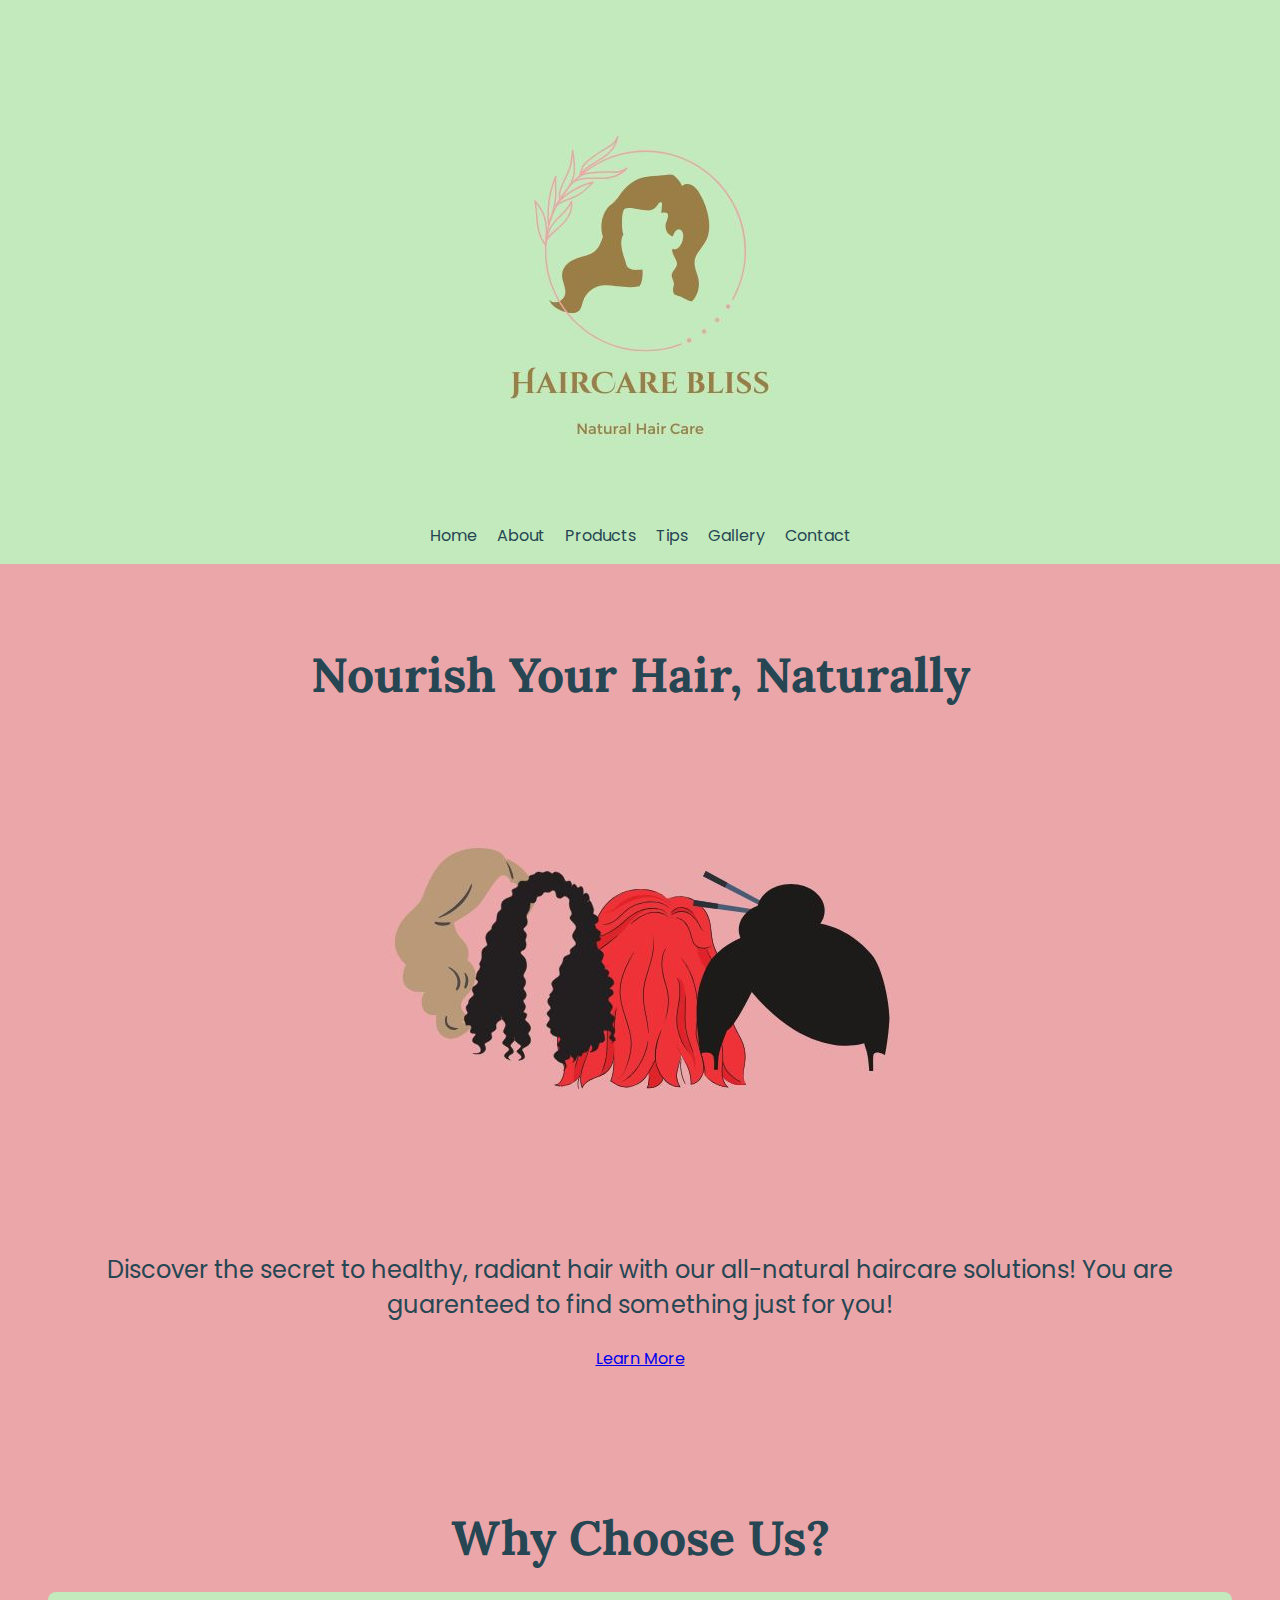
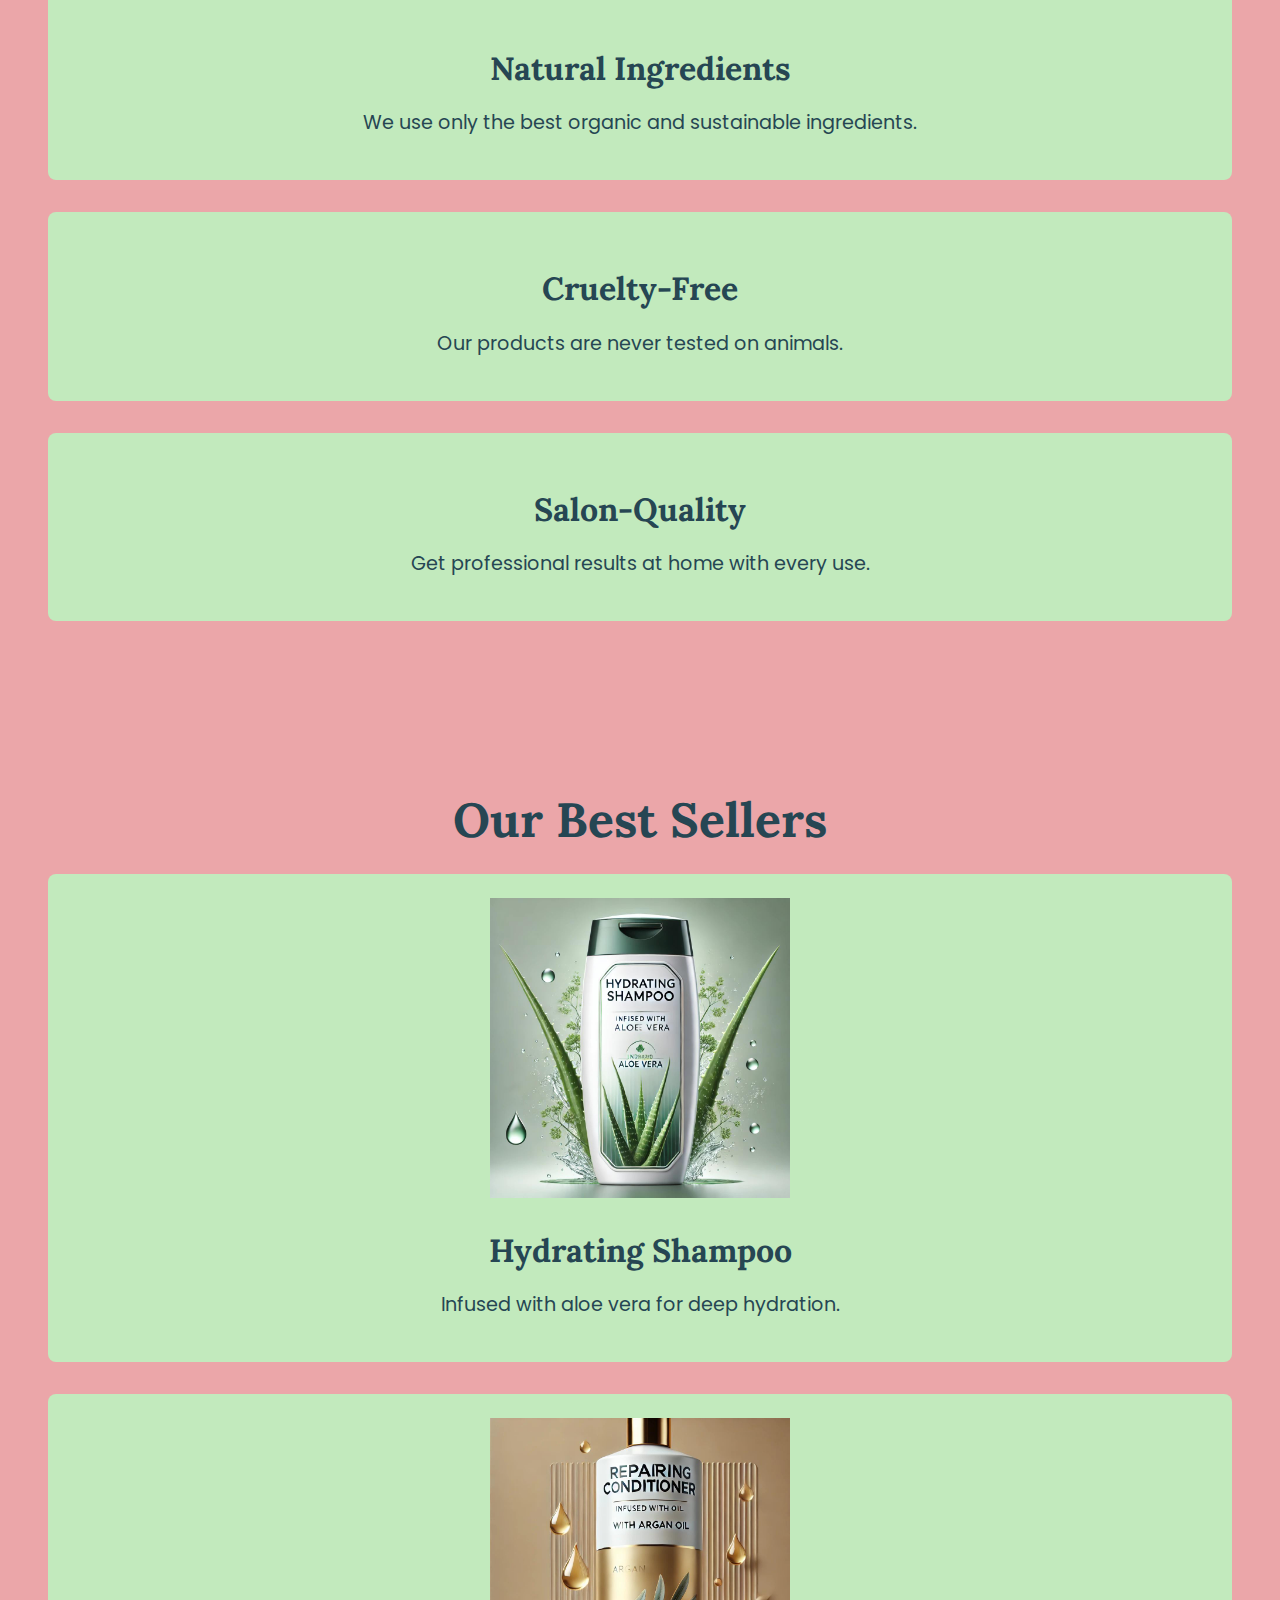
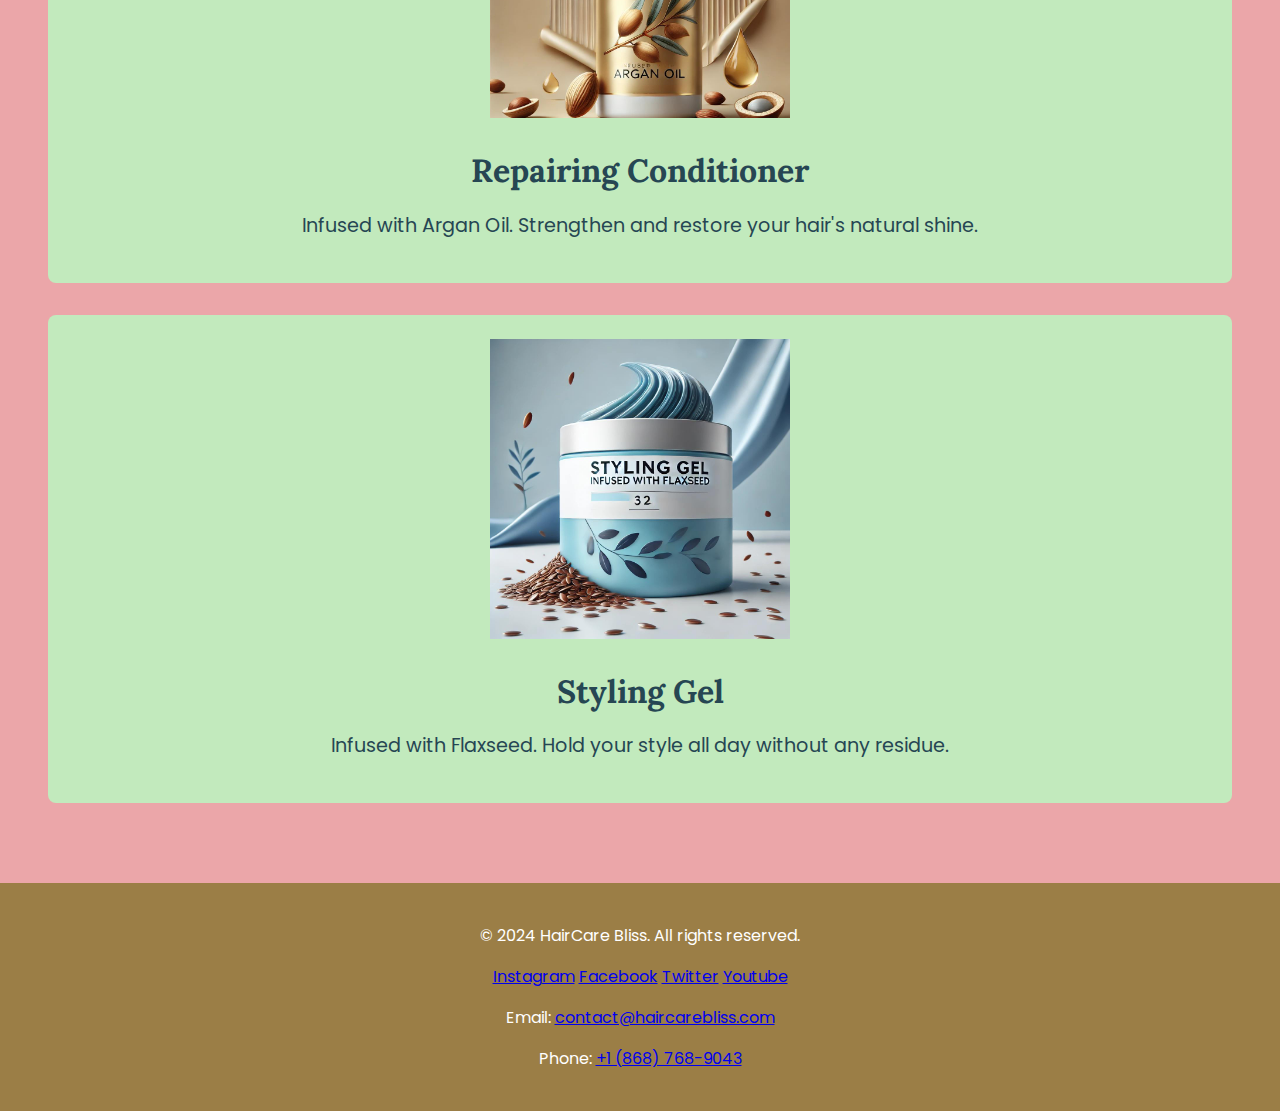
<file: index.html>
<!DOCTYPE html> 
<html lang="en"> 
<head> 
    <meta charset="UTF-8">
    <meta name="viewport" content="width=device-width, initial-scale=1.0"> 
    <title>HairCare Bliss Home</title> 
<link rel="preconnect" href="https://fonts.googleapis.com">
<link rel="preconnect" href="https://fonts.gstatic.com" crossorigin>
<link href="https://fonts.googleapis.com/css2?family=Lora:ital,wght@0,400..700;1,400..700&display=swap" rel="stylesheet"> 
<link rel="preconnect" href="https://fonts.googleapis.com">
<link rel="preconnect" href="https://fonts.gstatic.com" crossorigin>
<link href="https://fonts.googleapis.com/css2?family=Lora:ital,wght@0,400..700;1,400..700&family=Poppins:ital,wght@0,100;0,200;0,300;0,400;0,500;0,600;0,700;0,800;0,900;1,100;1,200;1,300;1,400;1,500;1,600;1,700;1,800;1,900&display=swap" rel="stylesheet">
    <link rel="stylesheet" href="css/index.css"> 
</head>
<body> 
<button id="backToTop" class="back-to-top">↑</button>

    <header> 
	<img src="img/logo.jpg" alt="Logo">
        <nav> 
            <ul class="nav-links"> 
                <li><a href="index.html">Home</a></li> 
                <li><a href="about.html">About</a></li> 
                <li><a href="products.html">Products</a></li>
				<li><a href="tips.html">Tips</a></li>
                <li><a href="gallery.html">Gallery</a></li> 
                <li><a href="contact.html">Contact</a></li>
            </ul>
        </nav>
    </header>


    <section class="hero" id="hero"> 
        <div class="herocontent"> 
            <h1>Nourish Your Hair, Naturally</h1> 
			<img src="img/hero.jpg" alt="Hero-Image">
            <p>Discover the secret to healthy, radiant hair with our all-natural haircare solutions! You are guarenteed to find something just for you!</p> 
            <a href="#features" class="btn">Learn More</a> 
        </div>
    </section>

    <section class="features" id="features"> 
        <h2>Why Choose Us?</h2> 
        <div class="featurecards"> 
            <div class="card"> 
                <h3>Natural Ingredients</h3> 
                <p>We use only the best organic and sustainable ingredients.</p> 
            </div>
            <div class="card">
                <h3>Cruelty-Free</h3>
                <p>Our products are never tested on animals.</p>
            </div>
            <div class="card">
                <h3>Salon-Quality</h3>
                <p>Get professional results at home with every use.</p>
            </div>
        </div>
    </section>

    <section class="bestsellers"> 
        <h2>Our Best Sellers</h2> 
        <div class="products"> 
            <div class="product"> 
                <img src="img/product1.jpg" alt="Hydrating Shampoo"> 
                <h3>Hydrating Shampoo</h3> 
                <p>Infused with aloe vera for deep hydration.</p> 
            </div>
            <div class="product">
                <img src="img/product2.jpg" alt="Repairing Conditioner">
                <h3>Repairing Conditioner</h3>
                <p>Infused with Argan Oil. Strengthen and restore your hair's natural shine.</p>
            </div>
            <div class="product">
                <img src="img/product3.jpg" alt="Styling Gel">
                <h3>Styling Gel</h3>
                <p>Infused with Flaxseed. Hold your style all day without any residue.</p>
            </div>
        </div>
    </section>

  <footer> 
    <p>&copy; 2024 HairCare Bliss. All rights reserved.</p> 
    <div class="socials"> 
        <a href="#">Instagram</a> 
        <a href="#">Facebook</a> 
        <a href="#">Twitter</a> 
        <a href="#">Youtube</a>
    </div>
    <p>Email: <a href="mailto:contact@haircarebliss.com">contact@haircarebliss.com</a></p>
    <p>Phone: <a href="tel:+18687689043">+1 (868) 768-9043</a></p>
</footer>

    <script src="js/index.js"></script> 
</body>
</html>
</file>
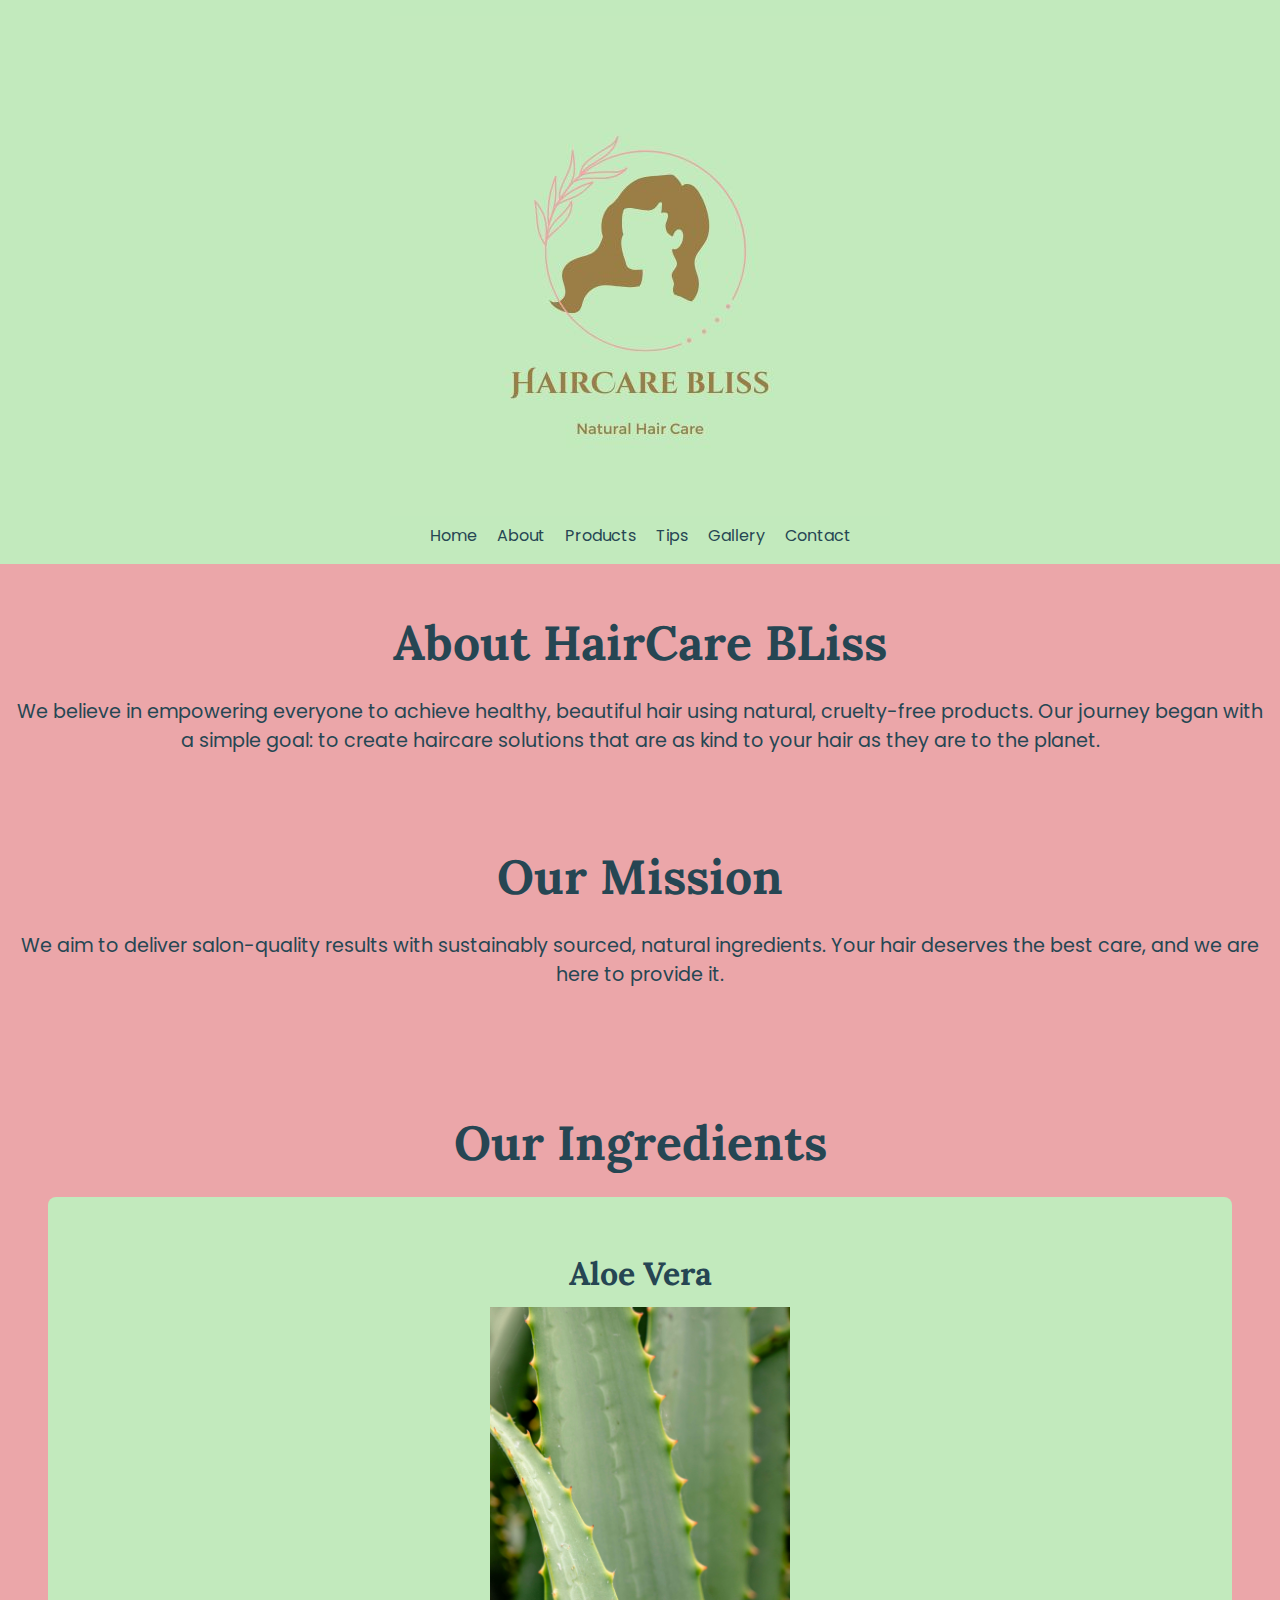
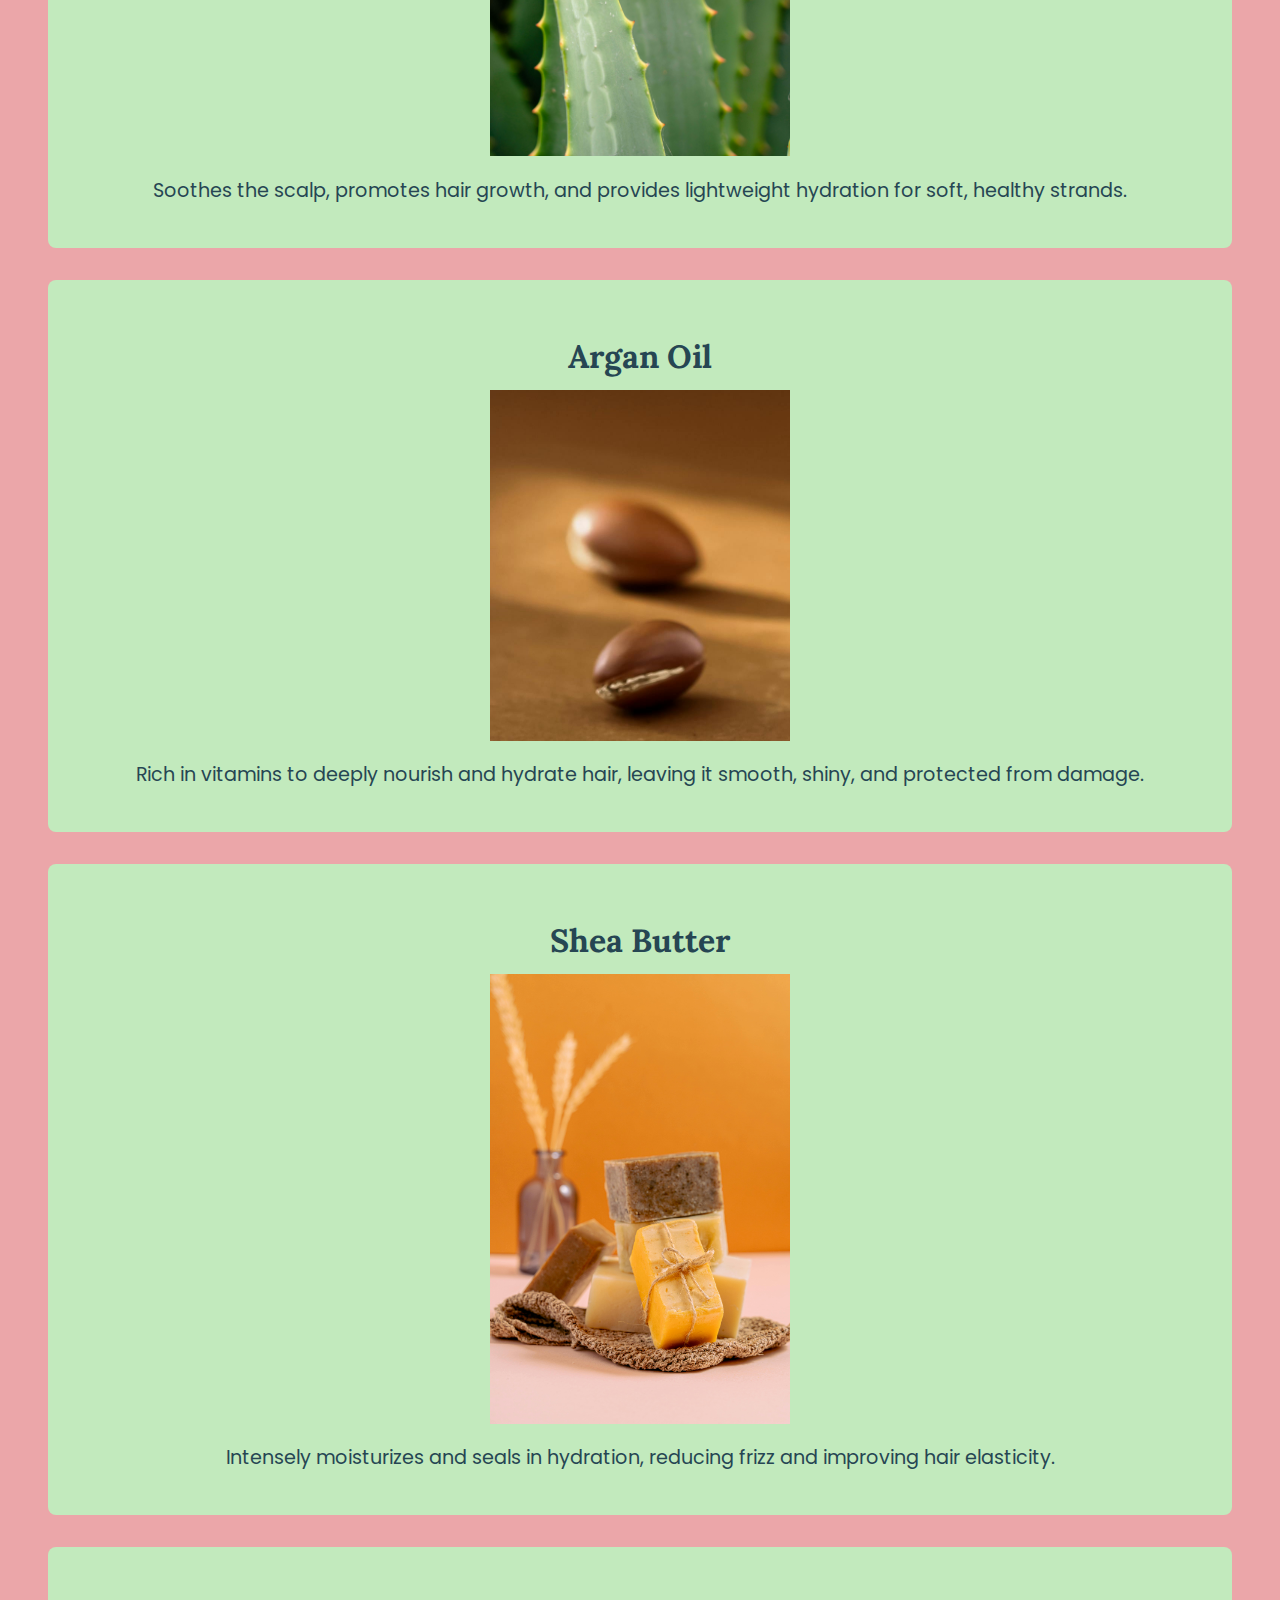
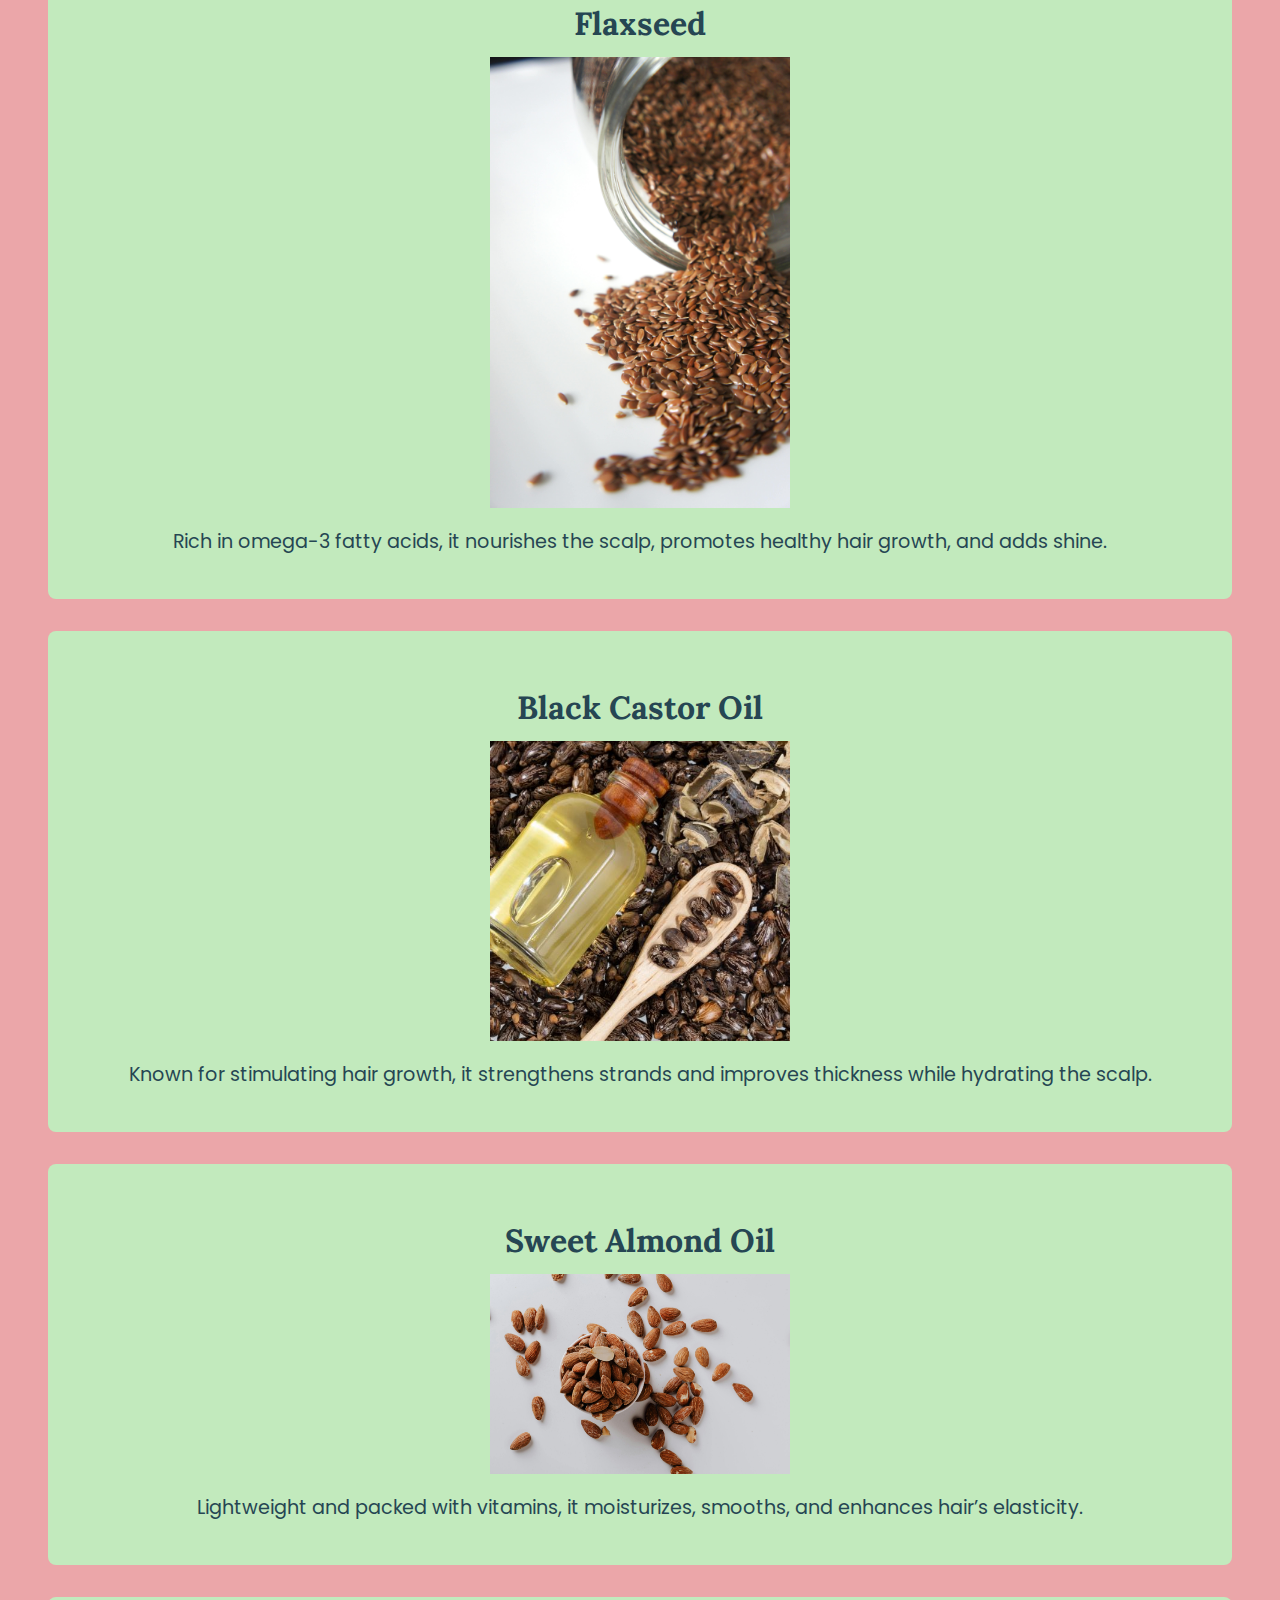
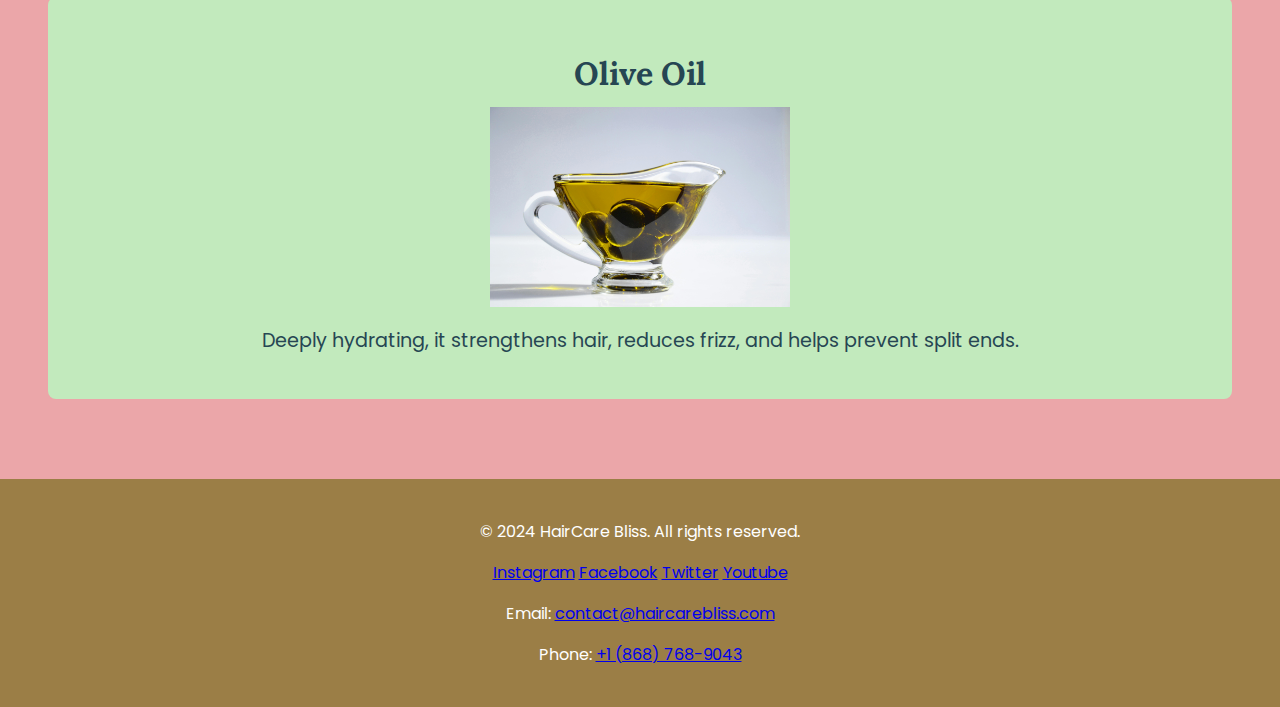
<file: about.html>
<!DOCTYPE html> 
<html lang="en"> 
<head> 
    <meta charset="UTF-8">
    <meta name="viewport" content="width=device-width, initial-scale=1.0"> 
    <title>HairCare Bliss Home</title> 
 <link rel="preconnect" href="https://fonts.googleapis.com">
<link rel="preconnect" href="https://fonts.gstatic.com" crossorigin>
<link href="https://fonts.googleapis.com/css2?family=Lora:ital,wght@0,400..700;1,400..700&display=swap" rel="stylesheet">
<link rel="preconnect" href="https://fonts.googleapis.com">
<link rel="preconnect" href="https://fonts.gstatic.com" crossorigin>
<link href="https://fonts.googleapis.com/css2?family=Lora:ital,wght@0,400..700;1,400..700&family=Poppins:ital,wght@0,100;0,200;0,300;0,400;0,500;0,600;0,700;0,800;0,900;1,100;1,200;1,300;1,400;1,500;1,600;1,700;1,800;1,900&display=swap" rel="stylesheet">
    <link rel="stylesheet" href="css/about.css"> 
</head>
<body> 
    <button id="backToTop" class="back-to-top">↑</button> 

    <header> 
	<img src="img/logo.jpg" alt="Logo">
        <nav> 
            <ul class="nav-links"> 
                <li><a href="index.html">Home</a></li> 
                <li><a href="about.html">About</a></li> 
                <li><a href="products.html">Products</a></li>
				<li><a href="tips.html">Tips</a></li>
                <li><a href="gallery.html">Gallery</a></li> 
                <li><a href="contact.html">Contact</a></li>
            </ul>
        </nav>
    </header>

    <section class="about-us"> 
        <h1>About HairCare BLiss</h1> 
        <p>We believe in empowering everyone to achieve healthy, beautiful hair using natural, cruelty-free products. Our journey began with a simple goal: to create haircare solutions that are as kind to your hair as they are to the planet.</p> 
    </section>

    <section class="mission"> 
        <h2>Our Mission</h2> 
        <p>We aim to deliver salon-quality results with sustainably sourced, natural ingredients. Your hair deserves the best care, and we are here to provide it.</p> <!-- A paragraph describing the mission. -->
    </section>
	
    <section class="ingredients">
        <h2>Our Ingredients</h2> 
        <div class="ingredientlist"> 
            <div class="ingredient"> 
                <h3>Aloe Vera</h3> 
				<img src="img/ingredient1.jpg" alt="Aloe Vera"> 
                <p>Soothes the scalp, promotes hair growth, and provides lightweight hydration for soft, healthy strands.</p> 
            </div>
            <div class="ingredient">
                <h3>Argan Oil</h3>
				<img src="img/ingredient2.jpg" alt="Argan"> 
                <p>Rich in vitamins to deeply nourish and hydrate hair, leaving it smooth, shiny, and protected from damage.</p>
            </div>
            <div class="ingredient">
                <h3>Shea Butter</h3>
				<img src="img/ingredient3.jpg" alt="Shea Butter"> 
                <p>Intensely moisturizes and seals in hydration, reducing frizz and improving hair elasticity.</p>
            </div>
			<div class="ingredient">
                <h3>Flaxseed</h3>
				<img src="img/ingredient4.jpg" alt="Flaxseed"> 
                <p>Rich in omega-3 fatty acids, it nourishes the scalp, promotes healthy hair growth, and adds shine.</p>
            </div>
			<div class="ingredient">
                <h3>Black Castor Oil</h3>
				<img src="img/ingredient5.jpg" alt="Black Castor Oil"> 
                <p>Known for stimulating hair growth, it strengthens strands and improves thickness while hydrating the scalp.</p>
            </div>
			<div class="ingredient">
                <h3>Sweet Almond Oil</h3>
				<img src="img/ingredient6.jpg" alt="Sweet Almond Oil"> 
                <p>Lightweight and packed with vitamins, it moisturizes, smooths, and enhances hair’s elasticity.</p>
            </div>
			<div class="ingredient">
                <h3>Olive Oil</h3>
				<img src="img/ingredient7.jpg" alt="Olive Oil"> 
                <p>Deeply hydrating, it strengthens hair, reduces frizz, and helps prevent split ends.</p>
            </div>
        </div>
    </section>

 <footer> 
    <p>&copy; 2024 HairCare Bliss. All rights reserved.</p> 
    <div class="socials"> 
        <a href="#">Instagram</a> 
        <a href="#">Facebook</a> 
        <a href="#">Twitter</a> 
        <a href="#">Youtube</a>
    </div>
    <p>Email: <a href="mailto:contact@haircarebliss.com">contact@haircarebliss.com</a></p>
    <p>Phone: <a href="tel:+18687689043">+1 (868) 768-9043</a></p>
</footer>

    <script src="js/about.js"></script> 
</body>
</html>
</file>
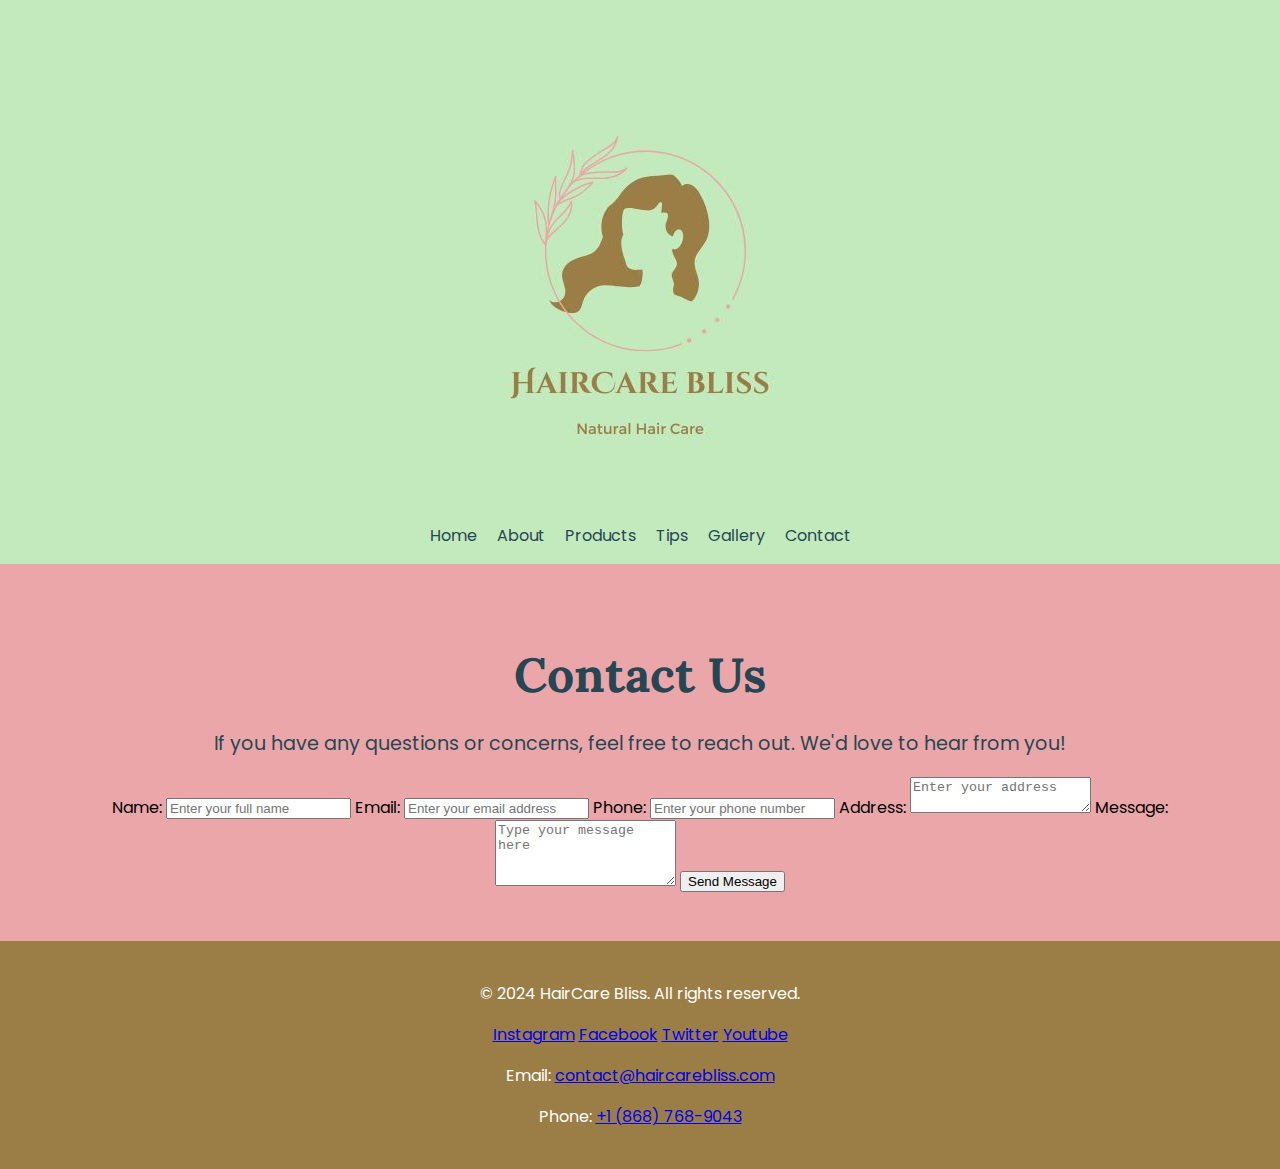
<file: contact.html>
<!DOCTYPE html> 
<html lang="en"> 
<head> 
    <meta charset="UTF-8">
    <meta name="viewport" content="width=device-width, initial-scale=1.0"> 
    <title>HairCare Bliss Home</title> 
<link rel="preconnect" href="https://fonts.googleapis.com">
<link rel="preconnect" href="https://fonts.gstatic.com" crossorigin>
<link href="https://fonts.googleapis.com/css2?family=Lora:ital,wght@0,400..700;1,400..700&display=swap" rel="stylesheet">
<link rel="preconnect" href="https://fonts.googleapis.com">
<link rel="preconnect" href="https://fonts.gstatic.com" crossorigin>
<link href="https://fonts.googleapis.com/css2?family=Lora:ital,wght@0,400..700;1,400..700&family=Poppins:ital,wght@0,100;0,200;0,300;0,400;0,500;0,600;0,700;0,800;0,900;1,100;1,200;1,300;1,400;1,500;1,600;1,700;1,800;1,900&display=swap" rel="stylesheet"> 
    <link rel="stylesheet" href="css/contact.css"> 
</head>
<body> 
    <button id="backToTop" class="back-to-top">↑</button> 

    <header> 
	<img src="img/logo.jpg" alt="Logo">
        <nav> 
            <ul class="nav-links"> 
                <li><a href="index.html">Home</a></li> 
                <li><a href="about.html">About</a></li> 
                <li><a href="products.html">Products</a></li>
				<li><a href="tips.html">Tips</a></li>
                <li><a href="gallery.html">Gallery</a></li> 
                <li><a href="contact.html">Contact</a></li>
            </ul>
        </nav>
    </header>

<section class="contact">
    <h1>Contact Us</h1>
    <p>If you have any questions or concerns, feel free to reach out. We'd love to hear from you!</p>

    <form id="contactForm" action="thankyou.html" method="POST">
        <label for="name">Name:</label>
        <input type="text" id="name" name="name" required placeholder="Enter your full name">

        <label for="email">Email:</label> 
        <input type="email" id="email" name="email" required placeholder="Enter your email address"> 

        <label for="phone">Phone:</label> 
        <input type="tel" id="phone" name="phone" required placeholder="Enter your phone number"> 
        
        <label for="address">Address:</label> 
        <textarea id="address" name="address" required placeholder="Enter your address"></textarea> 
        
        <label for="message">Message:</label> 
        <textarea id="message" name="message" rows="4" required placeholder="Type your message here"></textarea>
        
        <button type="submit" class="btn">Send Message</button> 
    </form>
</section>

	
 <footer> 
    <p>&copy; 2024 HairCare Bliss. All rights reserved.</p> 
    <div class="socials"> 
        <a href="#">Instagram</a> 
        <a href="#">Facebook</a> 
        <a href="#">Twitter</a> 
        <a href="#">Youtube</a>
    </div>
    <p>Email: <a href="mailto:contact@haircarebliss.com">contact@haircarebliss.com</a></p>
    <p>Phone: <a href="tel:+18687689043">+1 (868) 768-9043</a></p>
</footer>


    <script src="js/contact.js"></script> 
</body>
</html>
</file>
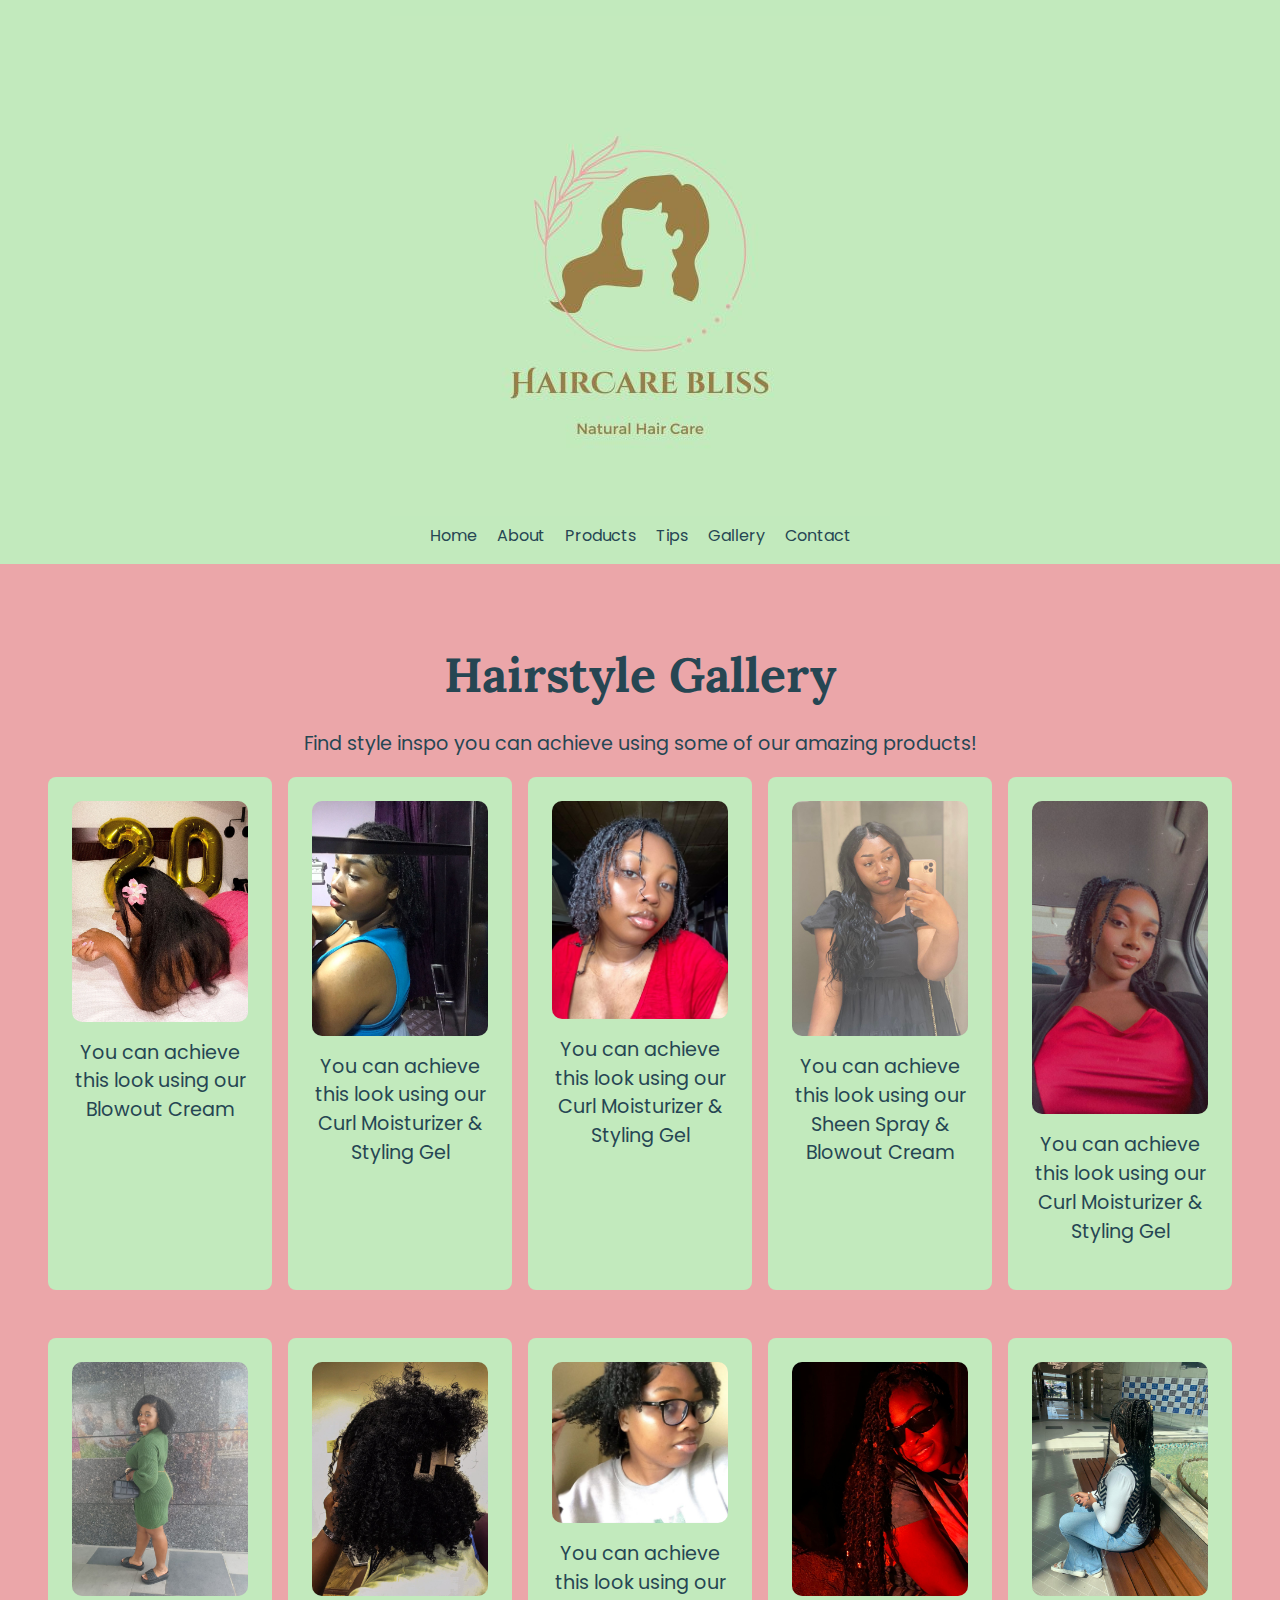
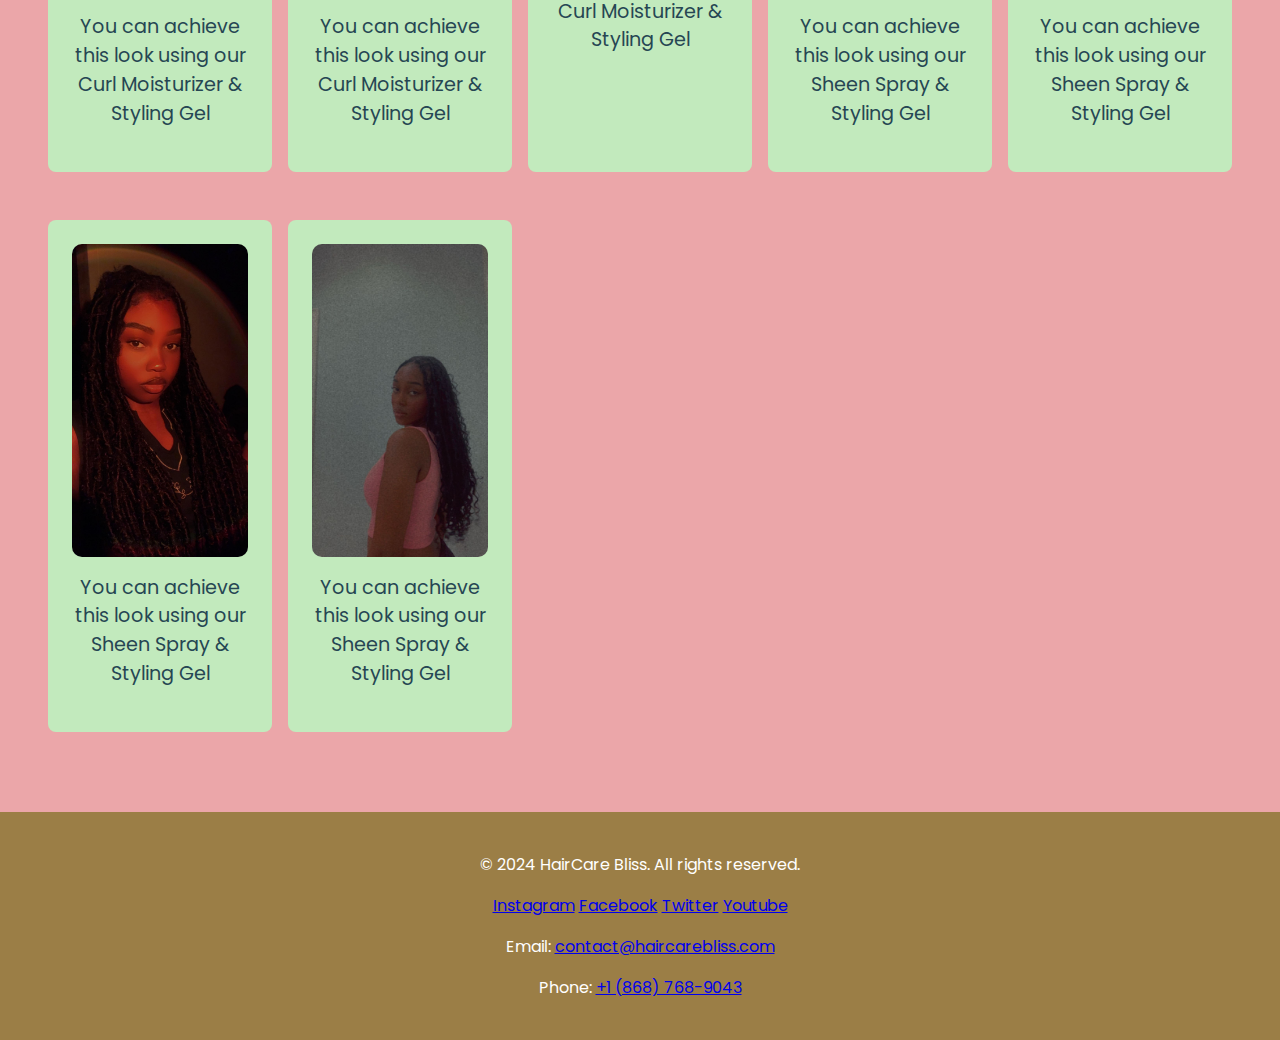
<file: gallery.html>
<!DOCTYPE html> 
<html lang="en"> 
<head> 
    <meta charset="UTF-8">
    <meta name="viewport" content="width=device-width, initial-scale=1.0"> 
    <title>HairCare Bliss Home</title> 
<link rel="preconnect" href="https://fonts.googleapis.com">
<link rel="preconnect" href="https://fonts.gstatic.com" crossorigin>
<link href="https://fonts.googleapis.com/css2?family=Lora:ital,wght@0,400..700;1,400..700&display=swap" rel="stylesheet">
<link rel="preconnect" href="https://fonts.googleapis.com">
<link rel="preconnect" href="https://fonts.gstatic.com" crossorigin>
<link href="https://fonts.googleapis.com/css2?family=Lora:ital,wght@0,400..700;1,400..700&family=Poppins:ital,wght@0,100;0,200;0,300;0,400;0,500;0,600;0,700;0,800;0,900;1,100;1,200;1,300;1,400;1,500;1,600;1,700;1,800;1,900&display=swap" rel="stylesheet">
    <link rel="stylesheet" href="css/gallery.css"> 
</head>
<body> 
    <button id="backToTop" class="back-to-top">↑</button> 

    <header> 
	<img src="img/logo.jpg" alt="Logo">
        <nav> 
            <ul class="nav-links"> 
                <li><a href="index.html">Home</a></li> 
                <li><a href="about.html">About</a></li> 
                <li><a href="products.html">Products</a></li>
				<li><a href="tips.html">Tips</a></li>
                <li><a href="gallery.html">Gallery</a></li> 
                <li><a href="contact.html">Contact</a></li>
            </ul>
        </nav>
    </header>


    <section class="gallery"> 
        <h1>Hairstyle Gallery</h1> 
		<p> Find style inspo you can achieve using some of our amazing products!</p>
        <div class="gallery-grid"> 
            <div class="galleryitem">  
                <img src="img/style1.jpg" alt="Hairstyle 1"> 
			    <p class= "caption" >You can achieve this look using our Blowout Cream</p> 
            </div>
            <div class="galleryitem">
				<img src="img/style2.jpg" alt="Hairstyle 2">
				<p class= "caption">You can achieve this look using our Curl Moisturizer & Styling Gel</p>
            </div>
            <div class="galleryitem">
                <img src="img/style3.jpg" alt="Hairstyle 3">
				<p class= "caption">You can achieve this look using our Curl Moisturizer & Styling Gel</p>
            </div>
			<div class="galleryitem"> 
                <img src="img/style4.jpg" alt="Hairstyle 4"> 
				 <p class= "caption">You can achieve this look using our Sheen Spray & Blowout Cream</p> 
            </div>
			<div class="galleryitem">
				<img src="img/style5.jpg" alt="Hairstyle 5">
				<p class="caption">You can achieve this look using our Curl Moisturizer & Styling Gel</p>
			</div>
			<div class="galleryitem">
				<img src="img/style6.jpg" alt="Hairstyle 6">
				<p class="caption">You can achieve this look using our Curl Moisturizer & Styling Gel</p>
			</div>
			<div class="galleryitem">
				<img src="img/style7.jpg" alt="Hairstyle 7">
				<p class="caption">You can achieve this look using our Curl Moisturizer & Styling Gel</p>
			</div>
			<div class="galleryitem">
				<img src="img/style8.jpg" alt="Hairstyle 8">
				<p class="caption">You can achieve this look using our Curl Moisturizer & Styling Gel</p>
			</div>
			<div class="galleryitem">
				<img src="img/style9.jpg" alt="Hairstyle 9">
				<p class="caption">You can achieve this look using our Sheen Spray & Styling Gel</p>
			</div>
			<div class="galleryitem">
				<img src="img/style10.jpg" alt="Hairstyle 10">
				<p class="caption">You can achieve this look using our Sheen Spray & Styling Gel</p>
			</div>
			<div class="galleryitem">
				<img src="img/style11.jpg" alt="Hairstyle 11">
				<p class="caption">You can achieve this look using our Sheen Spray & Styling Gel</p>
			</div>
			<div class="galleryitem">
				<img src="img/style12.jpg" alt="Hairstyle 12">
				<p class="caption">You can achieve this look using our Sheen Spray & Styling Gel</p>
			</div>
        </div>
    </section>

 <footer> 
    <p>&copy; 2024 HairCare Bliss. All rights reserved.</p> 
    <div class="socials"> 
        <a href="#">Instagram</a> 
        <a href="#">Facebook</a> 
        <a href="#">Twitter</a> 
        <a href="#">Youtube</a>
    </div>
    <p>Email: <a href="mailto:contact@haircarebliss.com">contact@haircarebliss.com</a></p>
    <p>Phone: <a href="tel:+18687689043">+1 (868) 768-9043</a></p>
</footer>

    <script src="js/gallery.js"></script> 
</body>
</html>
</file>
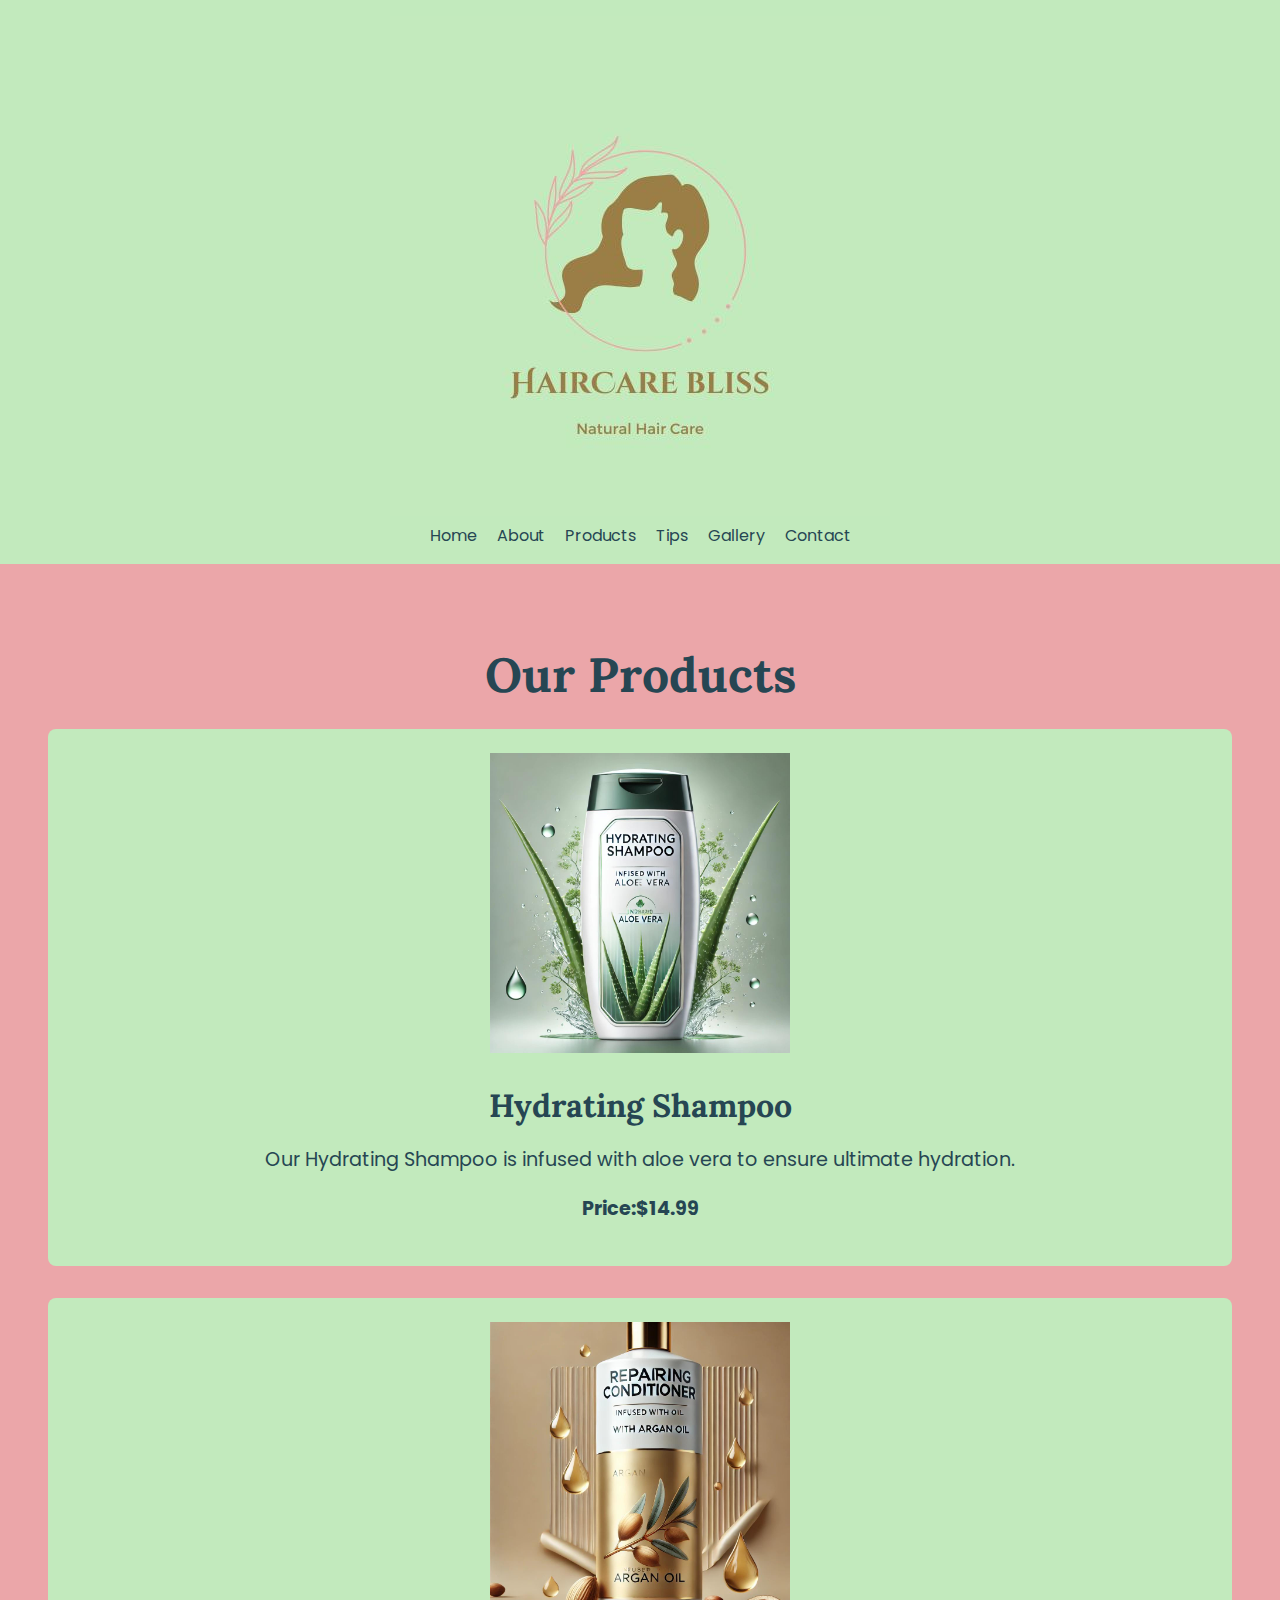
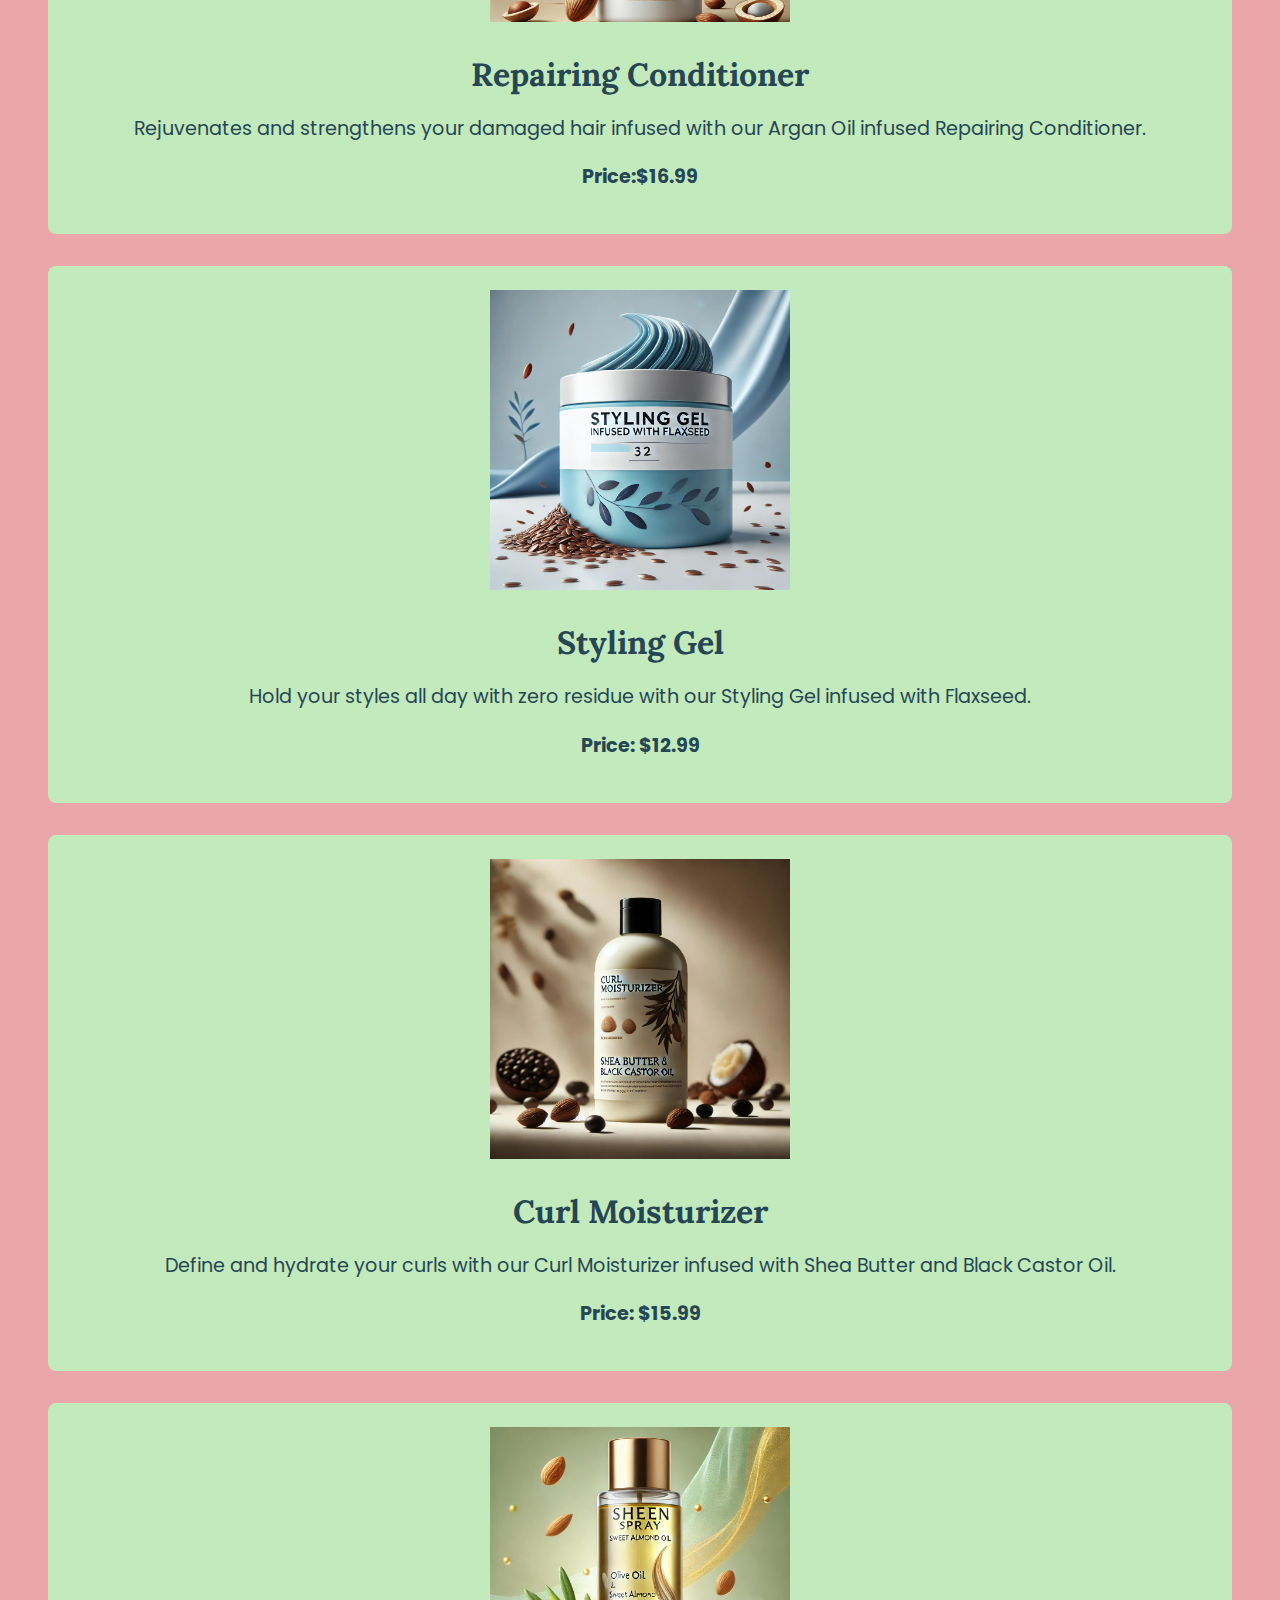
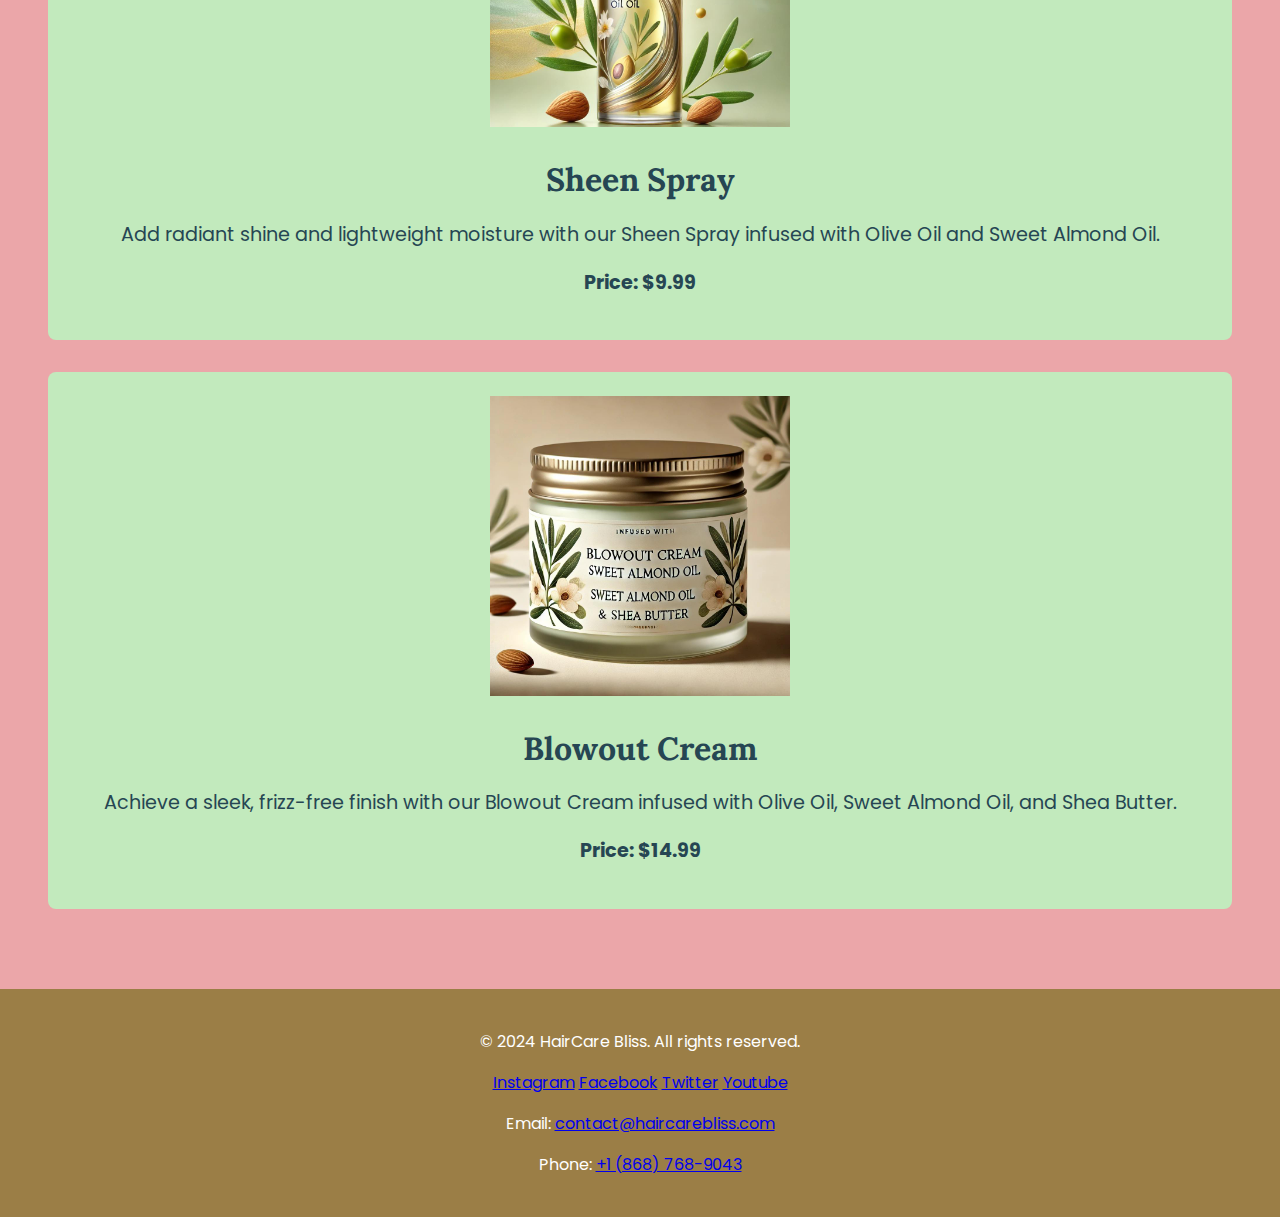
<file: products.html>
<!DOCTYPE html> 
<html lang="en"> 
<head> 
    <meta charset="UTF-8">
    <meta name="viewport" content="width=device-width, initial-scale=1.0"> 
    <title>HairCare Bliss Home</title> 
<link rel="preconnect" href="https://fonts.googleapis.com">
<link rel="preconnect" href="https://fonts.gstatic.com" crossorigin>
<link href="https://fonts.googleapis.com/css2?family=Lora:ital,wght@0,400..700;1,400..700&display=swap" rel="stylesheet">
<link rel="preconnect" href="https://fonts.googleapis.com">
<link rel="preconnect" href="https://fonts.gstatic.com" crossorigin>
<link href="https://fonts.googleapis.com/css2?family=Lora:ital,wght@0,400..700;1,400..700&family=Poppins:ital,wght@0,100;0,200;0,300;0,400;0,500;0,600;0,700;0,800;0,900;1,100;1,200;1,300;1,400;1,500;1,600;1,700;1,800;1,900&display=swap" rel="stylesheet"> 
    <link rel="stylesheet" href="css/products.css"> 
</head>
<body> 
    <button id="backToTop" class="back-to-top">↑</button> 

    <header> 
	<img src="img/logo.jpg" alt="Logo">
        <nav> 
            <ul class="nav-links"> 
                <li><a href="index.html">Home</a></li> 
                <li><a href="about.html">About</a></li> 
                <li><a href="products.html">Products</a></li>
				<li><a href="tips.html">Tips</a></li>
                <li><a href="gallery.html">Gallery</a></li> 
                <li><a href="contact.html">Contact</a></li>
            </ul>
        </nav>
    </header>

    <section class="products"> 
        <h1>Our Products</h1> 
        <div class="productslist"> 
            <div class="product"> 
                <img src="img/product1.jpg" alt="Hydrating Shampoo"> 
                <h3>Hydrating Shampoo</h3> 
                <p>Our Hydrating Shampoo is infused with aloe vera to ensure ultimate hydration.</p> 
                <p><strong>Price:$14.99</strong></p>
            </div>
            <div class="product">
                <img src="img/product2.jpg" alt="Repairing Conditioner">
                <h3>Repairing Conditioner</h3>
                <p>Rejuvenates and strengthens your damaged hair infused with our Argan Oil infused Repairing Conditioner.</p>
                <p><strong>Price:$16.99</strong></p>
            </div>
            <div class="product">
                <img src="img/product3.jpg" alt="Styling Gel">
                <h3>Styling Gel</h3>
                <p>Hold your styles all day with zero residue with our Styling Gel infused with Flaxseed.</p>
                <p><strong>Price: $12.99</strong></p>
            </div>
			<div class="product">
                <img src="img/product4.jpg" alt="Curl Moisturizer">
                <h3>Curl Moisturizer</h3>
                <p>Define and hydrate your curls with our Curl Moisturizer infused with Shea Butter and Black Castor Oil.</p>
                <p><strong>Price: $15.99</strong></p>
            </div>
			<div class="product">
                <img src="img/product5.jpg" alt="Sheen Spray">
                <h3>Sheen Spray</h3>
                <p>Add radiant shine and lightweight moisture with our Sheen Spray infused with Olive Oil and Sweet Almond Oil.</p>
                <p><strong>Price: $9.99</strong></p>
            </div>
			<div class="product">
                <img src="img/product6.jpg" alt="Blowout Cream">
                <h3>Blowout Cream</h3>
                <p>Achieve a sleek, frizz-free finish with our Blowout Cream infused with Olive Oil, Sweet Almond Oil, and Shea Butter.</p>
                <p><strong>Price: $14.99</strong></p>
            </div>
        </div>
    </section>

 <footer> 
    <p>&copy; 2024 HairCare Bliss. All rights reserved.</p> 
    <div class="socials"> 
        <a href="#">Instagram</a> 
        <a href="#">Facebook</a> 
        <a href="#">Twitter</a> 
        <a href="#">Youtube</a>
    </div>
    <p>Email: <a href="mailto:contact@haircarebliss.com">contact@haircarebliss.com</a></p>
    <p>Phone: <a href="tel:+18687689043">+1 (868) 768-9043</a></p>
</footer>

    <script src="js/products.js"></script> 
</body>
</html>
</file>
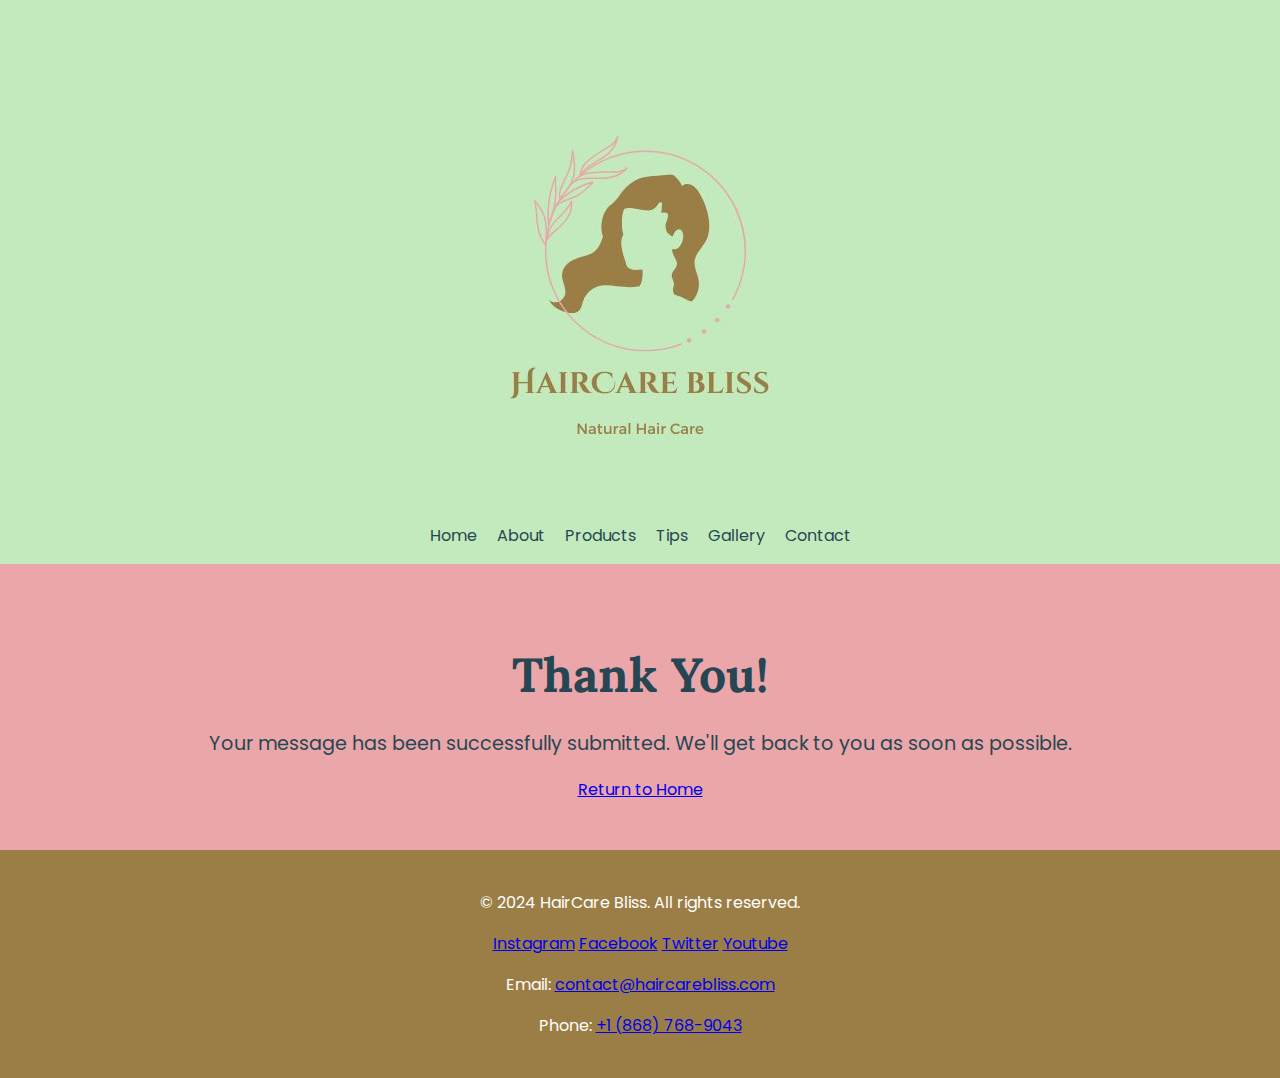
<file: thankyou.html>
<!DOCTYPE html> 
<html lang="en"> 
<head> 
    <meta charset="UTF-8">
    <meta name="viewport" content="width=device-width, initial-scale=1.0"> 
    <title>HairCare Bliss Home</title> 
<link rel="preconnect" href="https://fonts.googleapis.com">
<link rel="preconnect" href="https://fonts.gstatic.com" crossorigin>
<link href="https://fonts.googleapis.com/css2?family=Lora:ital,wght@0,400..700;1,400..700&display=swap" rel="stylesheet">
<link rel="preconnect" href="https://fonts.googleapis.com">
<link rel="preconnect" href="https://fonts.gstatic.com" crossorigin>
<link href="https://fonts.googleapis.com/css2?family=Lora:ital,wght@0,400..700;1,400..700&family=Poppins:ital,wght@0,100;0,200;0,300;0,400;0,500;0,600;0,700;0,800;0,900;1,100;1,200;1,300;1,400;1,500;1,600;1,700;1,800;1,900&display=swap" rel="stylesheet">
    <link rel="stylesheet" href="css/thankyou.css"> 
</head>
<body> 
    <button id="backToTop" class="back-to-top">↑</button> 

    <header> 
	<img src="img/logo.jpg" alt="Logo">
        <nav> 
            <ul class="nav-links"> 
                <li><a href="index.html">Home</a></li> 
                <li><a href="about.html">About</a></li> 
                <li><a href="products.html">Products</a></li>
				<li><a href="tips.html">Tips</a></li>
                <li><a href="gallery.html">Gallery</a></li> 
                <li><a href="contact.html">Contact</a></li>
            </ul>
        </nav>
    </header>


    <section class="thank-you"> 
        <h1>Thank You!</h1>
        <p>Your message has been successfully submitted. We'll get back to you as soon as possible.</p>
        <a href="index.html" class="home-btn">Return to Home</a> 
    </section>

<footer> 
    <p>&copy; 2024 HairCare Bliss. All rights reserved.</p> 
    <div class="socials"> 
        <a href="#">Instagram</a> 
        <a href="#">Facebook</a> 
        <a href="#">Twitter</a> 
        <a href="#">Youtube</a>
    </div>
    <p>Email: <a href="mailto:contact@haircarebliss.com">contact@haircarebliss.com</a></p>
    <p>Phone: <a href="tel:+18687689043">+1 (868) 768-9043</a></p>
</footer>

    <script src="js/thankyou.js"></script> 
</body>
</html>
</file>
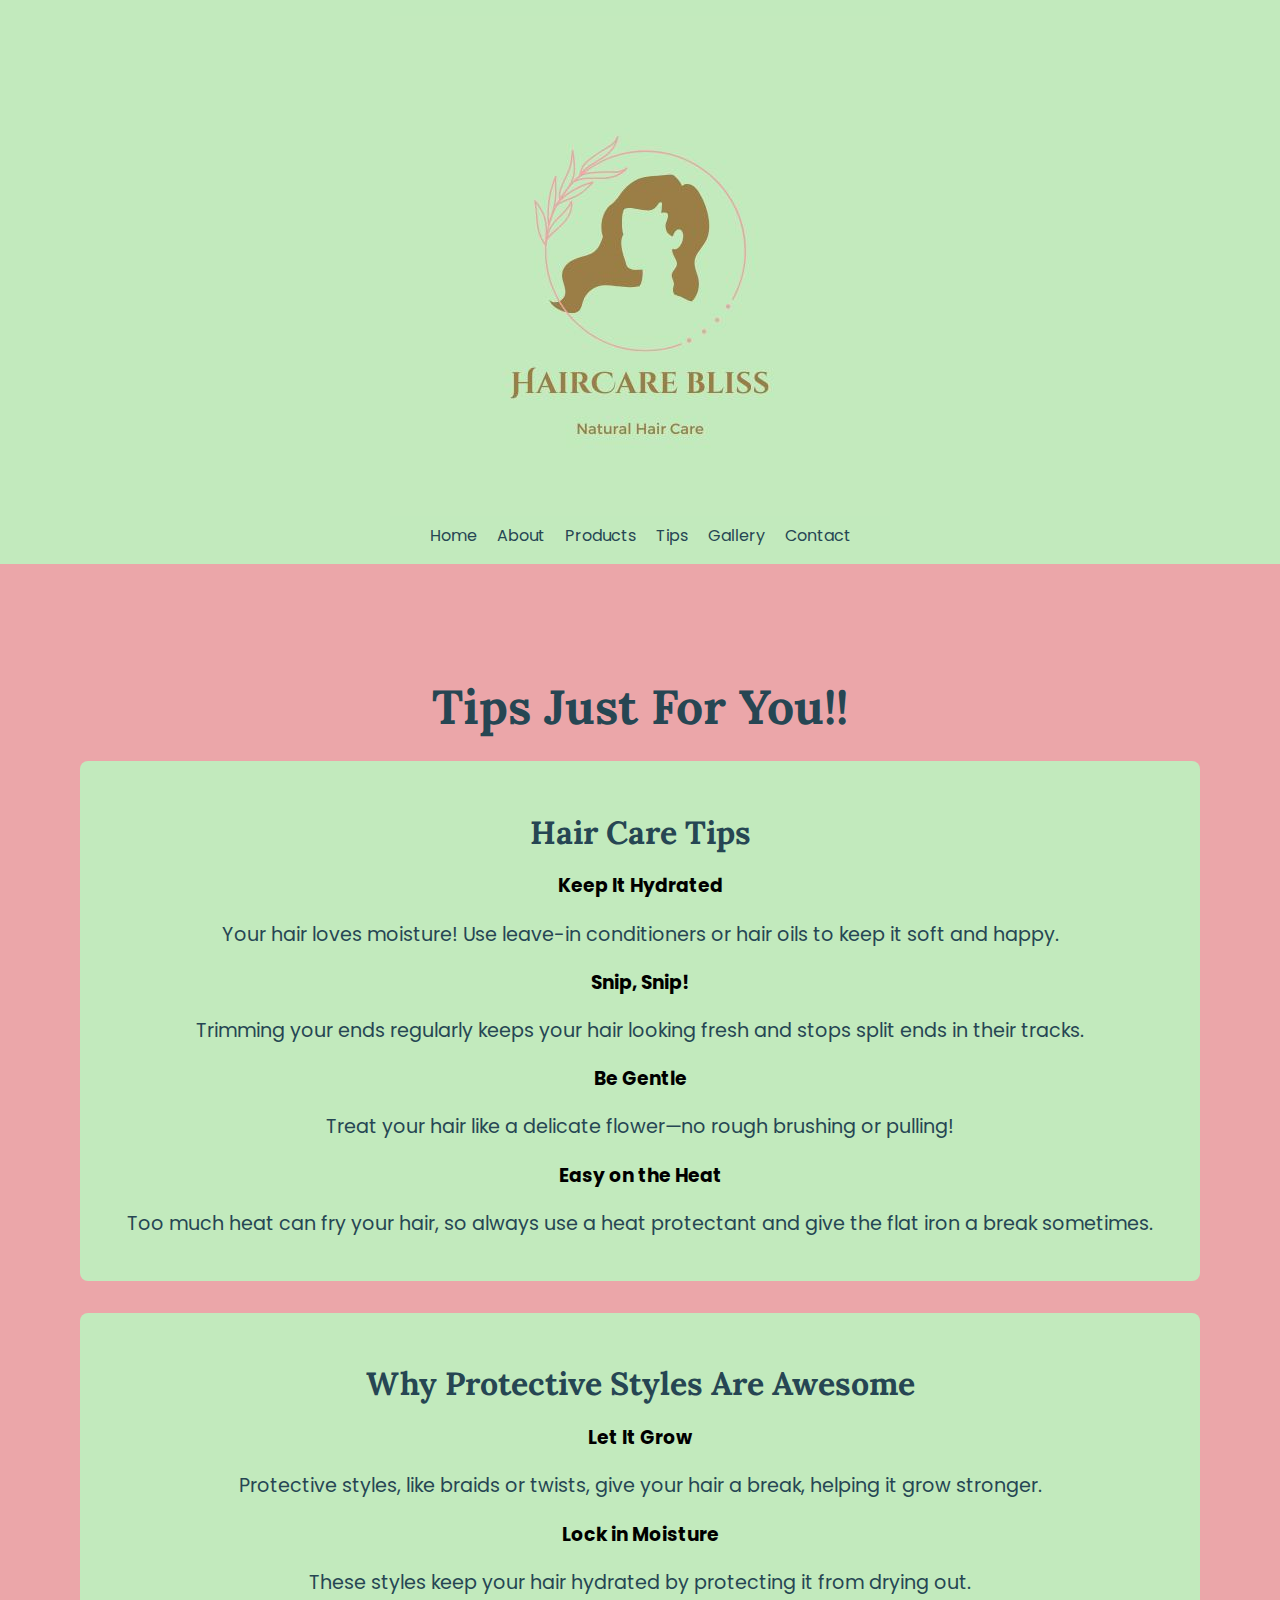
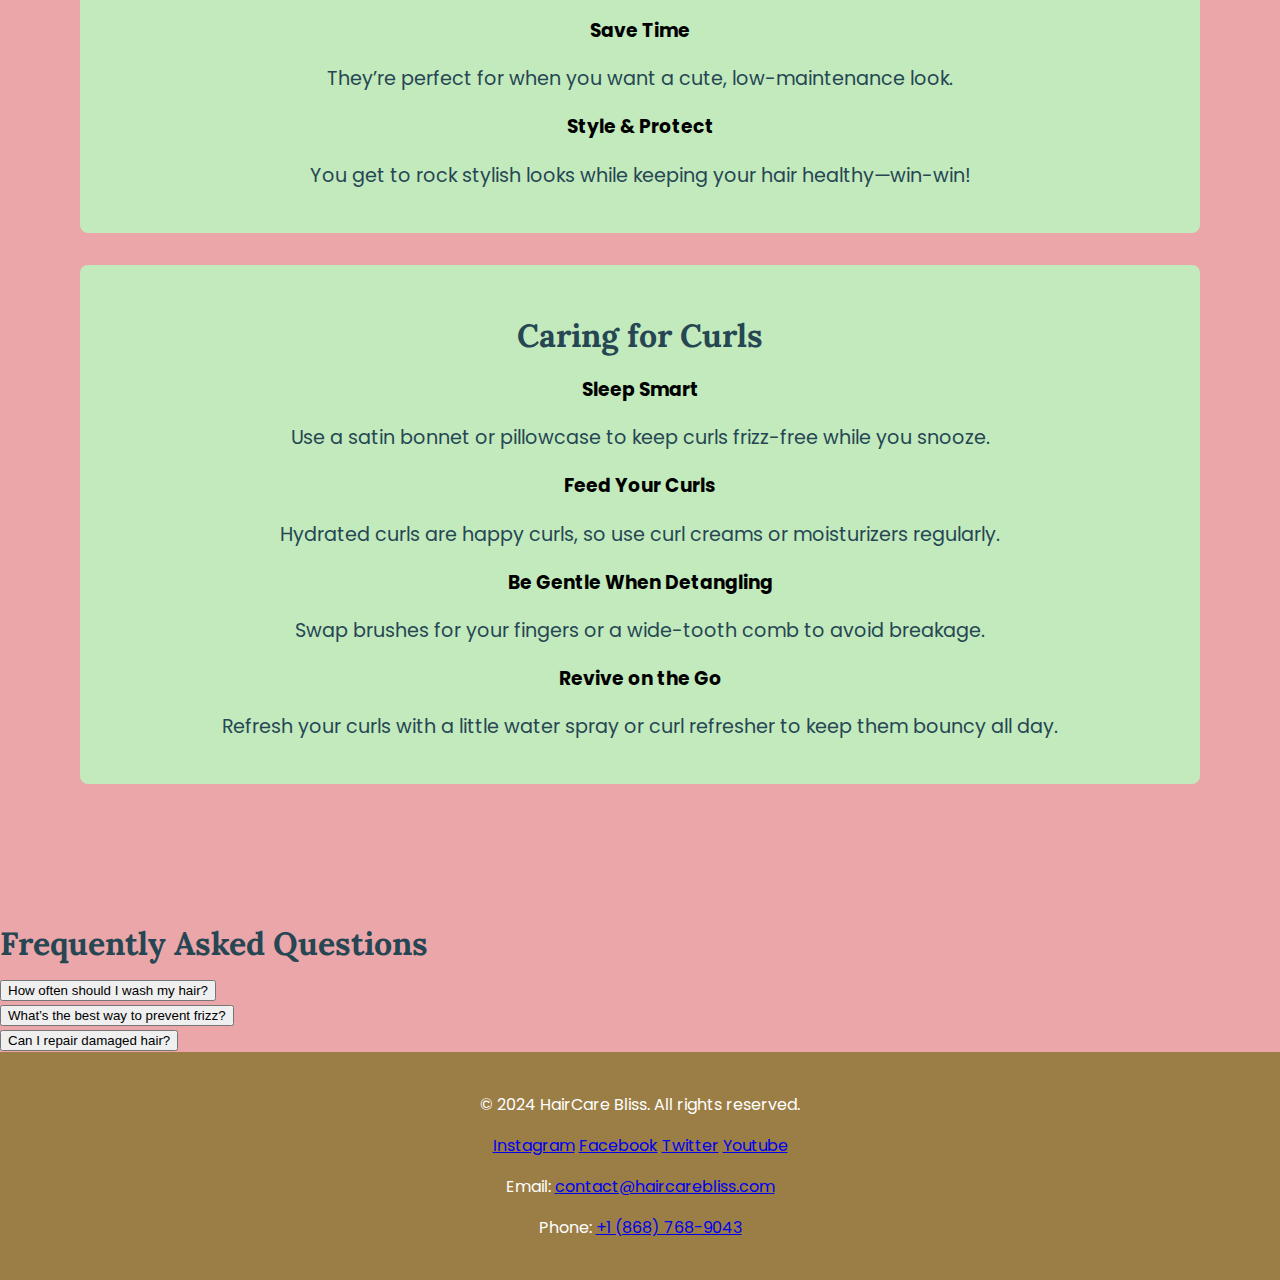
<file: tips.html>
<!DOCTYPE html> 
<html lang="en"> 
<head> 
    <meta charset="UTF-8">
    <meta name="viewport" content="width=device-width, initial-scale=1.0"> 
    <title>HairCare Bliss Home</title> 
<link rel="preconnect" href="https://fonts.googleapis.com">
<link rel="preconnect" href="https://fonts.gstatic.com" crossorigin>
<link href="https://fonts.googleapis.com/css2?family=Lora:ital,wght@0,400..700;1,400..700&display=swap" rel="stylesheet">
<link rel="preconnect" href="https://fonts.googleapis.com">
<link rel="preconnect" href="https://fonts.gstatic.com" crossorigin>
<link href="https://fonts.googleapis.com/css2?family=Lora:ital,wght@0,400..700;1,400..700&family=Poppins:ital,wght@0,100;0,200;0,300;0,400;0,500;0,600;0,700;0,800;0,900;1,100;1,200;1,300;1,400;1,500;1,600;1,700;1,800;1,900&display=swap" rel="stylesheet"> 
    <link rel="stylesheet" href="css/tips.css"> 
</head>
<body> 
    <button id="backToTop" class="back-to-top">↑</button> 

    <header> 
	<img src="img/logo.jpg" alt="Logo">
        <nav> 
            <ul class="nav-links"> 
                <li><a href="index.html">Home</a></li> 
                <li><a href="about.html">About</a></li> 
                <li><a href="products.html">Products</a></li>
				<li><a href="tips.html">Tips</a></li>
                <li><a href="gallery.html">Gallery</a></li> 
                <li><a href="contact.html">Contact</a></li>
            </ul>
        </nav>
    </header>

    <section class="tips"> 
        <h1>Tips Just For You!!</h1> 
        <div class="tiplist"> 
            <div class="tip"> 
                <h2>Hair Care Tips</h2> 
                <h3>Keep It Hydrated</h3> 
                <p>Your hair loves moisture! Use leave-in conditioners or hair oils to keep it soft and happy.</p> 
                
                <h3>Snip, Snip!</h3>
                <p>Trimming your ends regularly keeps your hair looking fresh and stops split ends in their tracks.</p>
                
                <h3>Be Gentle</h3>
                <p>Treat your hair like a delicate flower—no rough brushing or pulling!</p>
                
                <h3>Easy on the Heat</h3>
                <p>Too much heat can fry your hair, so always use a heat protectant and give the flat iron a break sometimes.</p>
            </div>
            
            <div class="tip">
                <h2>Why Protective Styles Are Awesome</h2>
                <h3>Let It Grow</h3>
                <p>Protective styles, like braids or twists, give your hair a break, helping it grow stronger.</p>
                
                <h3>Lock in Moisture</h3>
                <p>These styles keep your hair hydrated by protecting it from drying out.</p>
                
                <h3>Save Time</h3>
                <p>They’re perfect for when you want a cute, low-maintenance look.</p>
                
                <h3>Style & Protect</h3>
                <p>You get to rock stylish looks while keeping your hair healthy—win-win!</p>
            </div>
            
            <div class="tip">
                <h2>Caring for Curls</h2> 
                <h3>Sleep Smart</h3> 
                <p>Use a satin bonnet or pillowcase to keep curls frizz-free while you snooze.</p> 
                
                <h3>Feed Your Curls</h3>
                <p>Hydrated curls are happy curls, so use curl creams or moisturizers regularly.</p>
                
                <h3>Be Gentle When Detangling</h3>
                <p>Swap brushes for your fingers or a wide-tooth comb to avoid breakage.</p>
                
                <h3>Revive on the Go</h3>
                <p>Refresh your curls with a little water spray or curl refresher to keep them bouncy all day.</p>
            </div>
        </div>
    </section>

    <section class="faq"> 
        <h2>Frequently Asked Questions</h2> 
        <div class="faqitem"> 
            <button class="faq-question">How often should I wash my hair?</button> 
            <div class="faq-answer"> 
                <p>It depends on your hair type. Oily hair may require washing daily, while dry hair can go 2-3 days between washes.</p>
            </div>
        </div>
        <div class="faqitem">
            <button class="faq-question">What’s the best way to prevent frizz?</button>
            <div class="faq-answer">
                <p>Hydrate your hair regularly and use anti-frizz serums or oils. Avoid over-washing and minimize heat styling.</p>
            </div>
        </div>
        <div class="faqitem">
            <button class="faq-question">Can I repair damaged hair?</button>
            <div class="faq-answer">
                <p>While you can't reverse damage, you can improve its appearance with deep conditioning treatments and protein masks.</p>
            </div>
        </div>
    </section>

 <footer> 
    <p>&copy; 2024 HairCare Bliss. All rights reserved.</p> 
    <div class="socials"> 
        <a href="#">Instagram</a> 
        <a href="#">Facebook</a> 
        <a href="#">Twitter</a> 
        <a href="#">Youtube</a>
    </div>
    <p>Email: <a href="mailto:contact@haircarebliss.com">contact@haircarebliss.com</a></p>
    <p>Phone: <a href="tel:+18687689043">+1 (868) 768-9043</a></p>
</footer>

    <script src="js/tips.js"></script> 
</body>
</html>
</file>
<file: css/index.css>
body {
    font-family: 'Poppins', sans-serif; 
    margin: 0; 
    padding: 0; 
    background-color: #EBA6A9; 
}

header {
    background: #C2EABD; 
    padding: 1rem;
    text-align: center; 
}

header .nav-links {
    list-style-type: none; 
    padding: 0; 
    margin: 0; 
    display: flex; 
    justify-content: center; 
}

header .nav-links a {
    text-decoration: none;
    color: #264653; 
    margin: 0 10px; 
    font-family: 'Poppins', sans-serif; 
}

.hero {
    padding: 3rem; 
    text-align: center; 
    background-color: #EBA6A9;
}

.hero h1 {
    font-family: 'Lora', serif; 
    font-size: 3rem; 
    color: #264653; 
    margin-bottom: 1rem; 
}

.hero p {
    font-size: 1.5rem;
    color: #264653; 
}

.features {
    padding: 3rem;
    text-align: center;
    background-color: #EBA6A9;
}

.features h2 {
    font-family: 'Lora', serif;
    font-size: 3rem;
    color: #264653;
    margin-bottom: 1.5rem;
}

.card {
    background-color: #C2EABD;
    border-radius: 8px;
    padding: 1.5rem;
    margin-bottom: 2rem;
}

.card h3 {
    font-family: 'Lora', serif;
    font-size: 2rem;
    color: #264653;
    margin-bottom: 0.8rem;
}

.card p {
    font-size: 1.2rem;
    color: #264653;
}

.bestsellers {
    padding: 3rem;
    text-align: center;
    background-color: #EBA6A9;
}

.bestsellers h2 {
    font-family: 'Lora', serif;
    font-size: 3rem;
    color: #264653;
    margin-bottom: 1.5rem;
}

.product {
    background-color: #C2EABD;
    border-radius: 8px;
    padding: 1.5rem;
    margin-bottom: 2rem;
}

.product h3 {
    font-family: 'Lora', serif;
    font-size: 2rem;
    color: #264653;
    margin-bottom: 0.8rem;
}

.product p {
    font-size: 1.2rem;
    color: #264653;
}

.product img {
    width: 100%;
    max-width: 300px;
    height: auto;
    display: block;
    margin: 0 auto;
}



.back-to-top {
    display: none; 
    position: fixed; 
    bottom: 20px; 
    right: 20px; 
    width: 50px; 
    height: 50px; 
    background-color: #C2EABD; 
    color: #264653; 
    border: none; 
    border-radius: 50%; 
    font-size: 24px; 
    cursor: pointer; 
    box-shadow: 0 4px 6px rgba(0, 0, 0, 0.1); 
    z-index: 1000; 
    transition: background-color 0.3s ease; 
}

.back-to-top:hover {
    background-color: #9B7E46; 
    color: white; 
}


footer {
    background-color: #9B7E46; 
    color: white; 
    text-align: center; 
    padding: 1.5rem; 
    font-family: 'Poppins', sans-serif; 
}

footer .social-icons a {
    text-decoration: none; 
    color: white; 
    margin: 0 10px; 
}
</file>
<file: css/about.css>
body {
    font-family: 'Poppins', sans-serif; 
    margin: 0; 
    padding: 0; 
    background-color: #EBA6A9; 
}

header {
    background: #C2EABD; 
    padding: 1rem;
    text-align: center; 
}

header .nav-links {
    list-style-type: none; 
    padding: 0; 
    margin: 0; 
    display: flex; 
    justify-content: center; 
}

header .nav-links a {
    text-decoration: none;
    color: #264653; 
    margin: 0 10px; 
    font-family: 'Poppins', sans-serif; 
}


.ingredients {
    padding: 3rem; 
    text-align: center;
    background-color: #EBA6A9; 
}
.ingredients h2 {
    font-family: 'Lora', serif; 
    font-size: 3rem; 
    color: #264653; 
    margin-bottom: 1.5rem; 
}

.ingredient {
    background-color: #C2EABD; 
    border-radius: 8px; 
    padding: 1.5rem; 
    margin-bottom: 2rem; 
}
.ingredient h3 {
    font-family: 'Lora', serif;
    font-size: 2rem;
    color: #264653;
    margin-bottom: 0.8rem;
}
.ingredient p {
    font-size: 1.2rem;
    color: #264653;
}

.ingredient img {
    width: 100%;
    max-width: 300px;
    height: auto;
    display: block;
    margin: 0 auto;
}
.mission {
    padding: 1rem;
    text-align: center;
    background-color: #EBA6A9;
}
.mission h2 {
    font-family: 'Lora', serif;
    font-size: 3rem;
    color: #264653;
    margin-bottom: 1.5rem;
}
.mission p {
    font-size: 1.2rem;
    color: #264653;
}
.about-us {
    padding: 1rem;
    text-align: center;
    background-color: #EBA6A9;
}
.about-us h1 {
    font-family: 'Lora', serif;
    font-size: 3rem;
    color: #264653;
    margin-bottom: 1.5rem;
}
.about-us p {
    font-size: 1.2rem;
    color: #264653;
}

.back-to-top {
    display: none;
    position: fixed;
    bottom: 20px;
    right: 20px;
    width: 50px;
    height: 50px;
    background-color: #C2EABD;
    color: #264653;
    border: none;
    border-radius: 50%;
    font-size: 24px;
    cursor: pointer;
    box-shadow: 0 4px 6px rgba(0, 0, 0, 0.1);
    z-index: 1000;
    transition: background-color 0.3s ease;
}

.back-to-top:hover {
    background-color: #9B7E46;
    color: white;
}


footer {
    background-color: #9B7E46; 
    color: white; 
    text-align: center; 
    padding: 1.5rem; 
    font-family: 'Poppins', sans-serif; 
}

footer .social-icons a {
    text-decoration: none;
    color: white;
    margin: 0 10px; 
}
</file>
<file: css/contact.css>
body {
    font-family: 'Poppins', sans-serif;
    margin: 0;
    padding: 0;
    background-color: #EBA6A9;
}

header {
    background: #C2EABD;
    padding: 1rem;
    text-align: center;
}

header .nav-links {
    list-style-type: none;
    padding: 0;
    margin: 0;
    display: flex;
    justify-content: center;
}

header .nav-links a {
    text-decoration: none;
    color: #264653;
    margin: 0 10px;
    font-family: 'Poppins', sans-serif;
}

.contact {
    padding: 3rem;
    text-align: center;
    background-color: #EBA6A9;
}

.contact h1 {
    font-family: 'Lora', serif;
    font-size: 3rem;
    color: #264653;
    margin-bottom: 1.5rem;
}

.contact p {
    font-size: 1.2rem;
    color: #264653;
}

.contactForm {
    padding: 5rem;
    text-align: center;
    background-color: #EBA6A9;
}

.contactForm label {
    font-size: 1.2rem;
    color: #264653;
}

.contactForm input, .contact-form textarea {
    width: 100%;
    padding: 0.8rem;
    margin: 0.5rem 0;
    border-radius: 5px;
    border: 1px solid #264653;
}

.contactForm button {
    padding: 0.8rem 2rem;
    background-color: #9B7E46;
    color: white;
    border: none;
    border-radius: 5px;
    cursor: pointer;
}

.contactForm button:hover {
    background-color: #264653;
}

.back-to-top {
    display: none;
    position: fixed;
    bottom: 20px;
    right: 20px;
    width: 50px;
    height: 50px;
    background-color: #C2EABD;
    color: #264653;
    border: none;
    border-radius: 50%;
    font-size: 24px;
    cursor: pointer;
    box-shadow: 0 4px 6px rgba(0, 0, 0, 0.1);
    z-index: 1000;
    transition: background-color 0.3s ease;
}

.back-to-top:hover {
    background-color: #9B7E46;
    color: white;
}

footer {
    background-color: #9B7E46;
    color: white;
    text-align: center;
    padding: 1.5rem;
    font-family: 'Poppins', sans-serif;
}

footer .social-icons a {
    text-decoration: none;
    color: white;
    margin: 0 10px;
}
</file>
<file: css/gallery.css>
body {
    font-family: 'Poppins', sans-serif;
    margin: 0;
    padding: 0;
    background-color: #EBA6A9;
}

header {
    background: #C2EABD;
    padding: 1rem;
    text-align: center;
}

header .nav-links {
    list-style-type: none;
    padding: 0;
    margin: 0;
    display: flex;
    justify-content: center;
}

header .nav-links a {
    text-decoration: none;
    color: #264653;
    margin: 0 10px;
    font-family: 'Poppins', sans-serif;
}

.gallery {
    padding: 3rem;
    text-align: center;
    background: #EBA6A9;
}

.gallery h1 {
    font-family: 'Lora', serif;
    font-size: 3rem;
    color: #264653;
    margin-bottom: 1.5rem;
}

.gallery p {
    font-size: 1.2rem;
    color: #264653;
}

.gallery-grid {
    display: grid;
    grid-template-columns: repeat(auto-fill, minmax(200px, 1fr));
    gap: 1rem;
    justify-items: center;
}

.galleryitem {
    background-color: #C2EABD;
    border-radius: 8px;
    padding: 1.5rem;
    margin-bottom: 2rem;
    text-align: center;
}

.galleryitem img {
    width: 100%;
    max-width: 300px;
    height: auto;
    border-radius: 10px;
    transition: transform 0.3s ease;
}

.galleryitem:hover img {
    transform: scale(1.1);
}

.caption {
    font-size: 1rem;
    color: #264653;
    margin-top: 10px;
    font-family: 'Poppins', sans-serif;
    line-height: 1.5;
}

.back-to-top {
    display: none;
    position: fixed;
    bottom: 20px;
    right: 20px;
    width: 50px;
    height: 50px;
    background-color: #C2EABD;
    color: #264653;
    border: none;
    border-radius: 50%;
    font-size: 24px;
    cursor: pointer;
    box-shadow: 0 4px 6px rgba(0, 0, 0, 0.1);
    z-index: 1000;
    transition: background-color 0.3s ease;
}

.back-to-top:hover {
    background-color: #9B7E46;
    color: white;
}

footer {
    background-color: #9B7E46;
    color: white;
    text-align: center;
    padding: 1.5rem;
    font-family: 'Poppins', sans-serif;
}

footer .social-icons a {
    text-decoration: none;
    color: white;
    margin: 0 10px;
}
</file>
<file: css/products.css>
body {
    font-family: 'Poppins', sans-serif; 
    margin: 0; 
    padding: 0; 
    background-color: #EBA6A9; 
}

header {
    background: #C2EABD; 
    padding: 1rem;
    text-align: center; 
}

header .nav-links {
    list-style-type: none; 
    padding: 0; 
    margin: 0; 
    display: flex; 
    justify-content: center; 
}

header .nav-links a {
    text-decoration: none;
    color: #264653; 
    margin: 0 10px; 
    font-family: 'Poppins', sans-serif; 
}

.products {
    padding: 3rem;
    text-align: center;
    background-color: #EBA6A9;
}

.products h1 {
    font-family: 'Lora', serif;
    font-size: 3rem;
    color: #264653;
    margin-bottom: 1.5rem;
}
.product {
    background-color: #C2EABD;
    border-radius: 8px;
    padding: 1.5rem;
    margin-bottom: 2rem;
}

.product h3 {
    font-family: 'Lora', serif;
    font-size: 2rem;
    color: #264653;
    margin-bottom: 0.8rem;
}
.product p {
    font-size: 1.2rem;
    color: #264653;
}

.product img {
    width: 100%;
    max-width: 300px;
    height: auto;
    display: block;
    margin: 0 auto;
}


.back-to-top {
    display: none;
    position: fixed;
    bottom: 20px;
    right: 20px;
    width: 50px;
    height: 50px;
    background-color: #C2EABD;
    color: #264653;
    border: none;
    border-radius: 50%;
    font-size: 24px;
    cursor: pointer;
    box-shadow: 0 4px 6px rgba(0, 0, 0, 0.1);
    z-index: 1000;
    transition: background-color 0.3s ease;
}

.back-to-top:hover {
    background-color: #9B7E46;
    color: white;
}


footer {
    background-color: #9B7E46; 
    color: white; 
    text-align: center; 
    padding: 1.5rem;
    font-family: 'Poppins', sans-serif; 
}

footer .social-icons a {
    text-decoration: none; 
    color: white; 
    margin: 0 10px; 
}
</file>
<file: css/thankyou.css>
body {
    font-family: 'Poppins', sans-serif;
    margin: 0;
    padding: 0;
    background-color: #EBA6A9;
}

header {
    background: #C2EABD;
    padding: 1rem;
    text-align: center;
}

header .nav-links {
    list-style-type: none;
    padding: 0;
    margin: 0;
    display: flex;
    justify-content: center;
}

header .nav-links a {
    text-decoration: none;
    color: #264653;
    margin: 0 10px;
    font-family: 'Poppins', sans-serif;
}

.thank-you {
    padding: 3rem;
    text-align: center;
    background-color: #EBA6A9;
}

.thank-you h1 {
    font-family: 'Lora', serif;
    font-size: 3rem;
    color: #264653;
    margin-bottom: 1.5rem;
}

.thank-you p {
    font-size: 1.2rem;
    color: #264653;
}

.back-to-top {
    display: none;
    position: fixed;
    bottom: 20px;
    right: 20px;
    width: 50px;
    height: 50px;
    background-color: #C2EABD;
    color: #264653;
    border: none;
    border-radius: 50%;
    font-size: 24px;
    cursor: pointer;
    box-shadow: 0 4px 6px rgba(0, 0, 0, 0.1);
    z-index: 1000;
    transition: background-color 0.3s ease;
}

.back-to-top:hover {
    background-color: #9B7E46;
    color: white;
}

footer {
    background-color: #9B7E46;
    color: white;
    text-align: center;
    padding: 1.5rem;
    font-family: 'Poppins', sans-serif;
}

footer .social-icons a {
    text-decoration: none;
    color: white;
    margin: 0 10px;
}
</file>
<file: css/tips.css>
body {
    font-family: 'Poppins', sans-serif;
    margin: 0;
    padding: 0;
    background-color: #EBA6A9;
}

header {
    background: #C2EABD;
    padding: 1rem;
    text-align: center;
}

header .nav-links {
    list-style-type: none;
    padding: 0;
    margin: 0;
    display: flex;
    justify-content: center;
}

header .nav-links a {
    text-decoration: none;
    color: #264653;
    margin: 0 10px;
    font-family: 'Poppins', sans-serif;
}

.tips {
    padding: 5rem;
    text-align: center;
    background-color: #EBA6A9;
}

.tips h1 {
    font-family: 'Lora', serif;
    font-size: 3rem;
    color: #264653;
    margin-bottom: 1.5rem;
}

.tip {
    background-color: #C2EABD;
    border-radius: 8px;
    padding: 1.5rem;
    margin-bottom: 2rem;
}

.tip h2 {
    font-family: 'Lora', serif;
    font-size: 2rem;
    color: #264653;
    margin-bottom: 0.8rem;
}

.tip p {
    font-size: 1.2rem;
    color: #264653;
}

/* CSS to hide answers by default and style the FAQ */
.faq-answer {
    display: none;
}

.faq-question {
    cursor: pointer;
}

.faq h2 {
    font-family: 'Lora', serif;
    font-size: 2rem;
    color: #264653;
    margin-bottom: 0.8rem;
}


.back-to-top {
    display: none;
    position: fixed;
    bottom: 20px;
    right: 20px;
    width: 50px;
    height: 50px;
    background-color: #C2EABD;
    color: #264653;
    border: none;
    border-radius: 50%;
    font-size: 24px;
    cursor: pointer;
    box-shadow: 0 4px 6px rgba(0, 0, 0, 0.1);
    z-index: 1000;
    transition: background-color 0.3s ease;
}

.back-to-top:hover {
    background-color: #9B7E46;
    color: white;
}

footer {
    background-color: #9B7E46;
    color: white;
    text-align: center;
    padding: 1.5rem;
    font-family: 'Poppins', sans-serif;
}

footer .social-icons a {
    text-decoration: none;
    color: white;
    margin: 0 10px;
}
</file>
